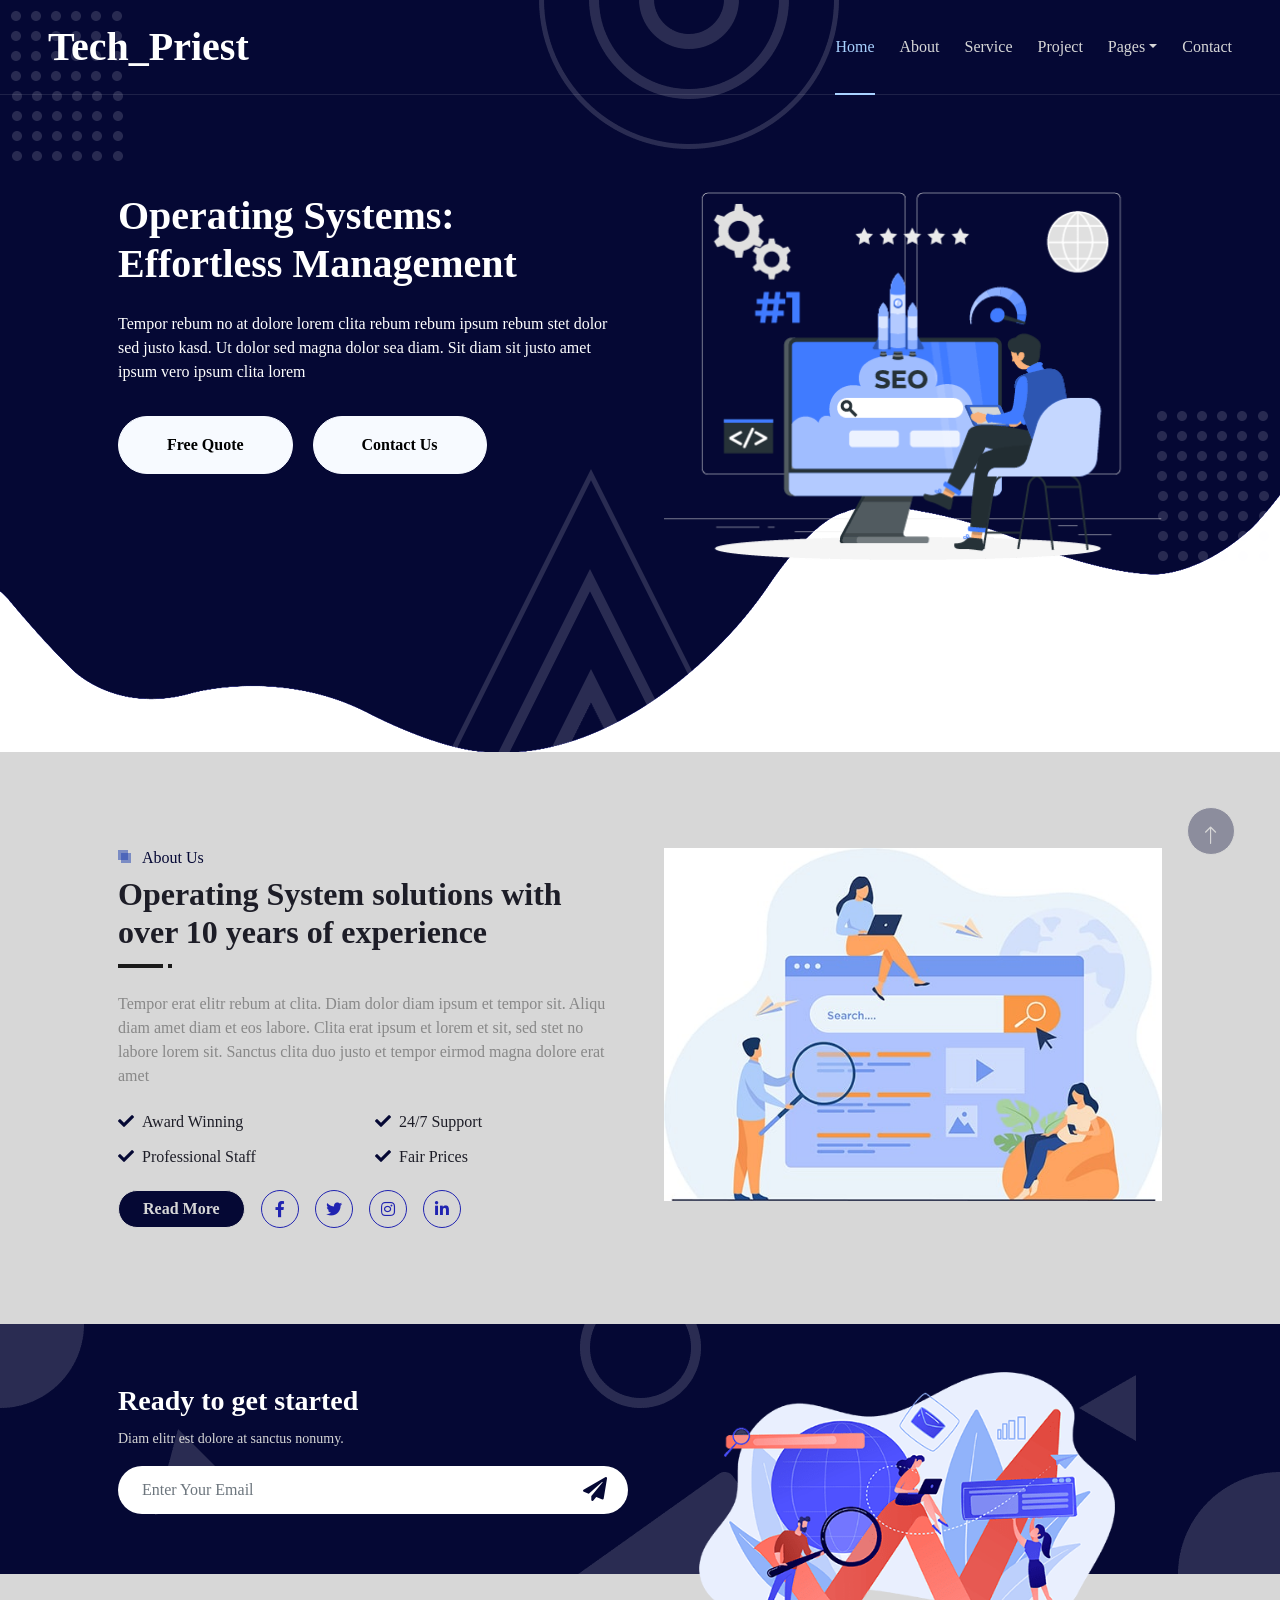
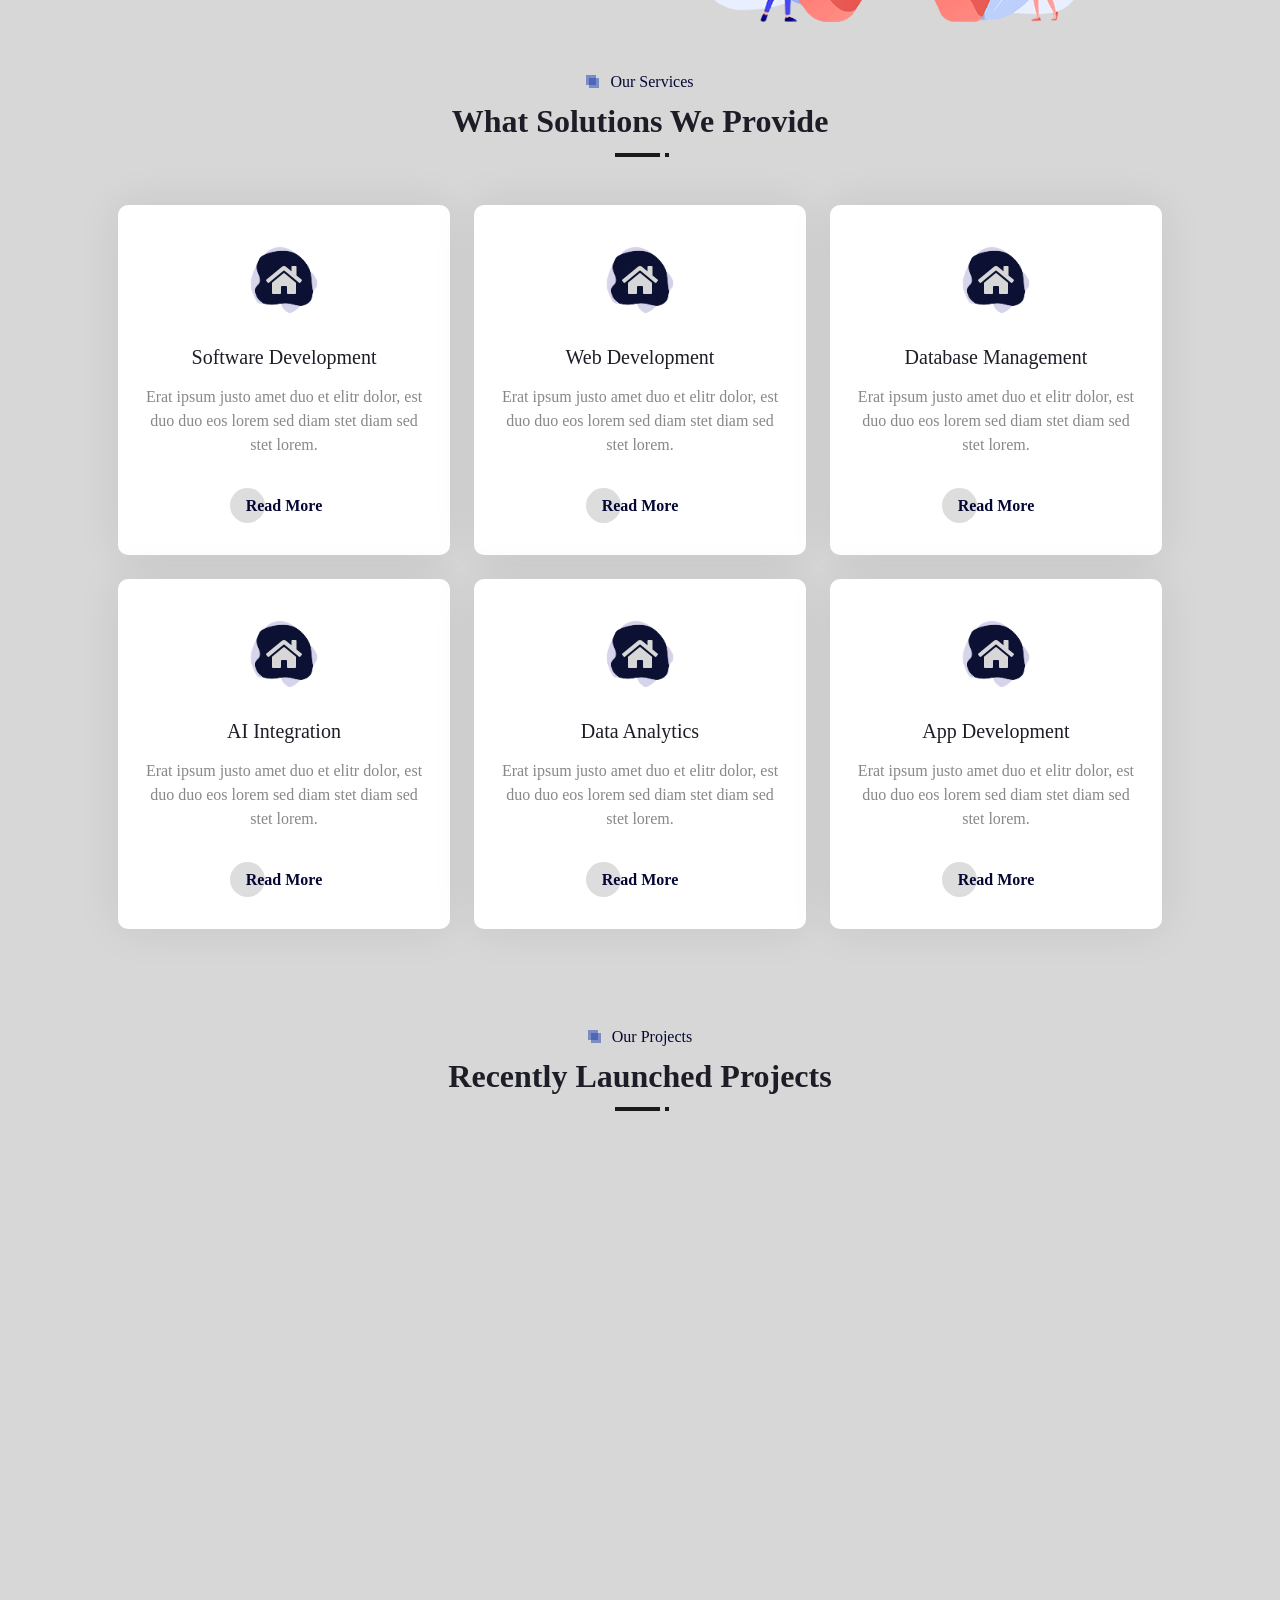
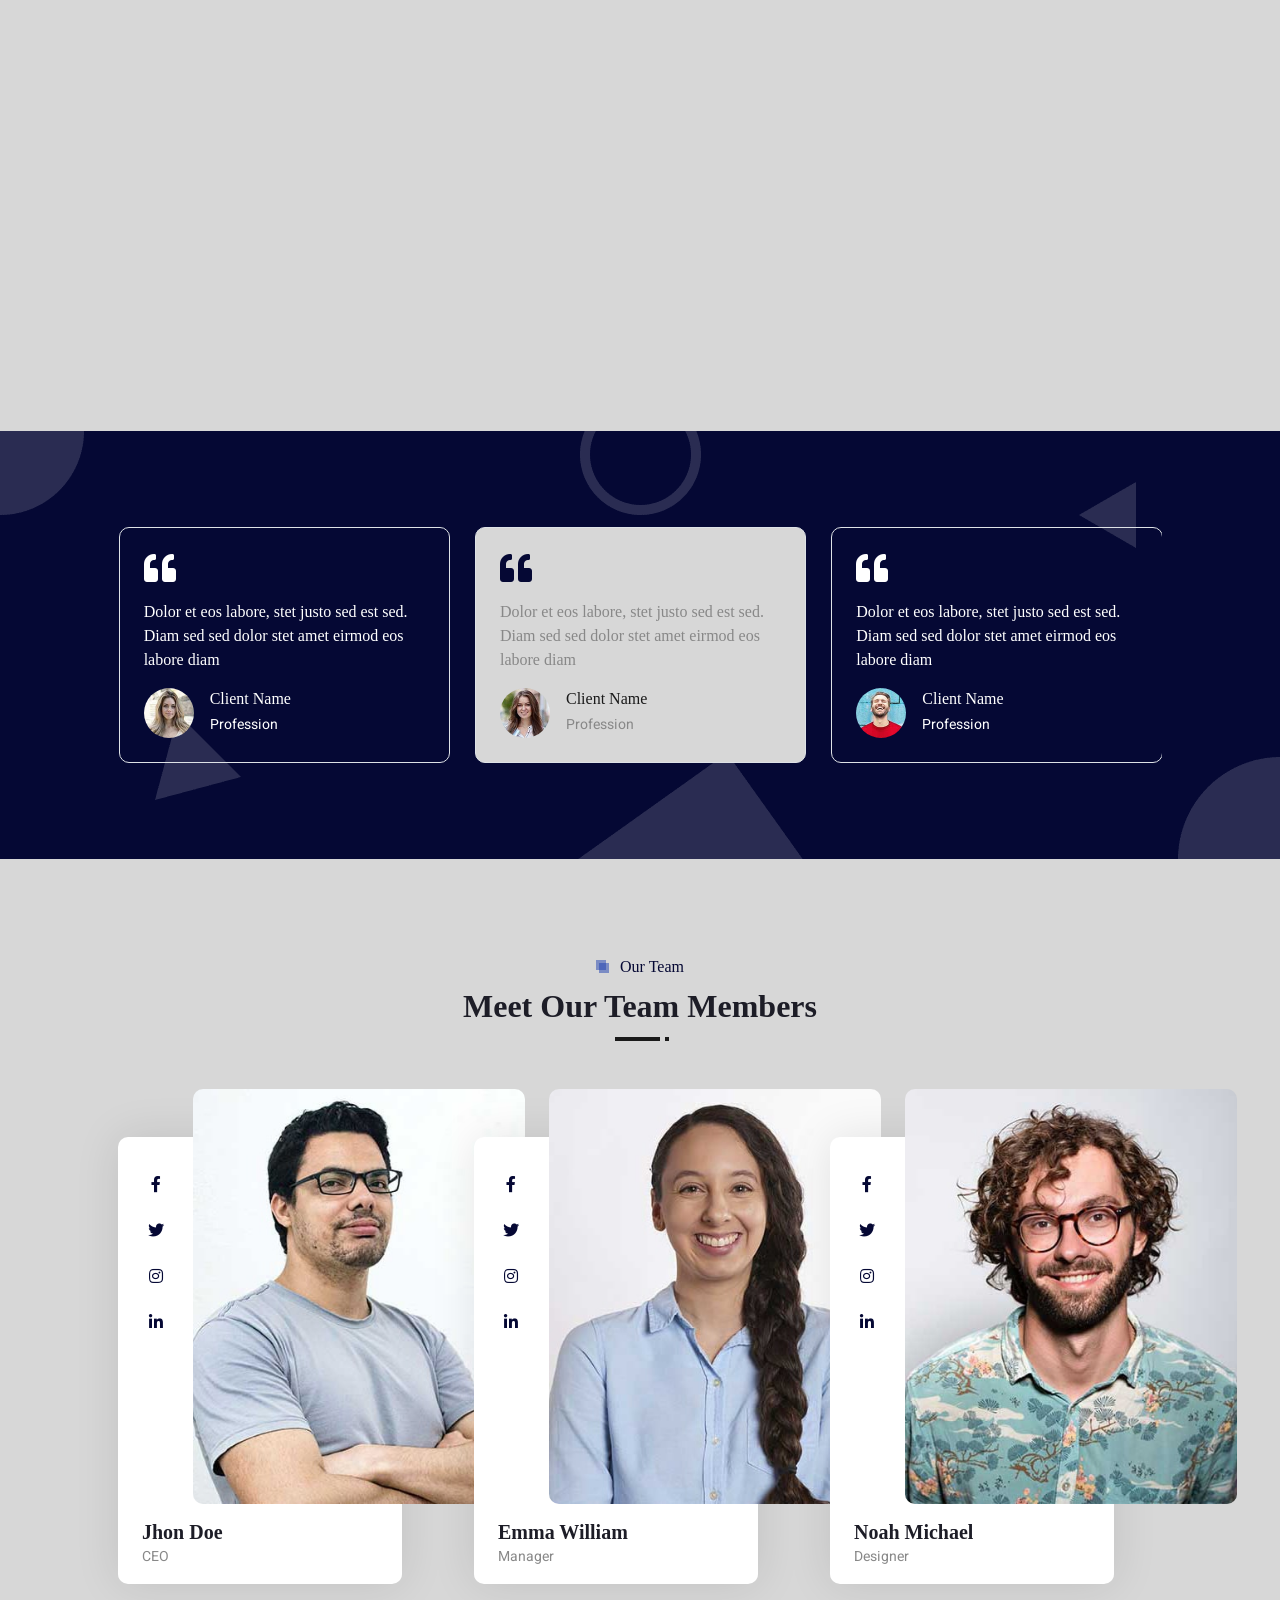
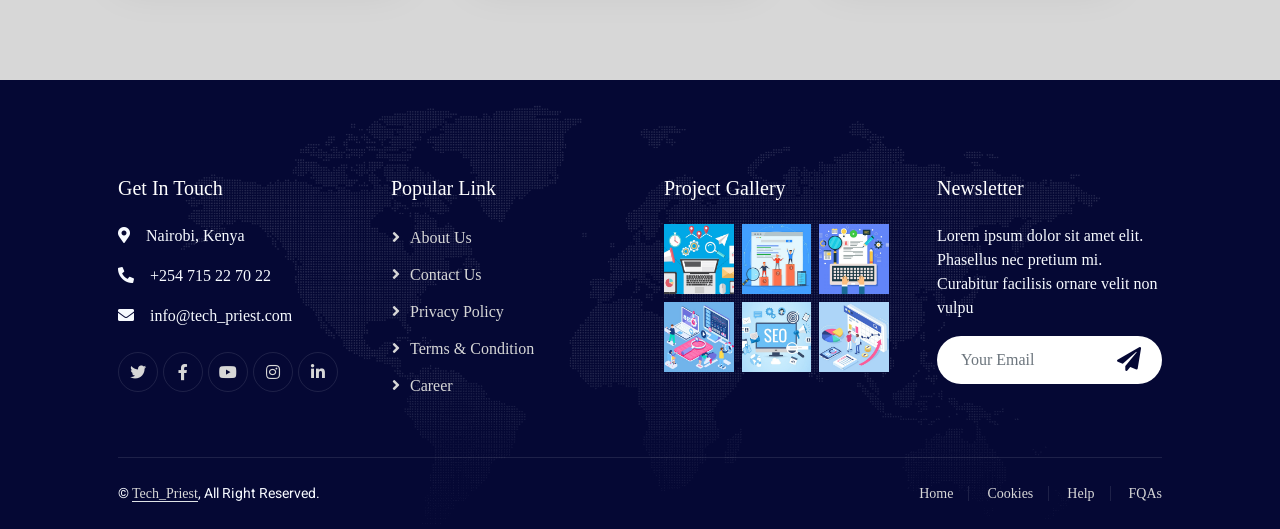
<file: index.html>
<!DOCTYPE html>
<html lang="en">

<head>
    <meta charset="utf-8">
    <title>Tech_Priest - Operations Optimized</title>
    <meta content="width=device-width, initial-scale=1.0" name="viewport">
    <meta content="" name="keywords">
    <meta content="" name="description">

    <!-- Favicon -->
    <link href="img/tech_priest_favicon_trimmed.svg" rel="icon">

    <!-- Google Web Fonts -->
    <link rel="preconnect" href="https://fonts.googleapis.com">
    <link rel="preconnect" href="https://fonts.gstatic.com" crossorigin>
    <link href="https://fonts.googleapis.com/css2?family=Heebo:wght@400;500&family=Roboto:wght@400;500;700&display=swap" rel="stylesheet"> 

    <!-- Icon Font Stylesheet -->
    <link href="https://cdnjs.cloudflare.com/ajax/libs/font-awesome/5.10.0/css/all.min.css" rel="stylesheet">
    <link href="https://cdn.jsdelivr.net/npm/bootstrap-icons@1.4.1/font/bootstrap-icons.css" rel="stylesheet">

    <!-- Libraries Stylesheet -->
    <link href="lib/animate/animate.min.css" rel="stylesheet">
    <link href="lib/owlcarousel/assets/owl.carousel.min.css" rel="stylesheet">
    <link href="lib/lightbox/css/lightbox.min.css" rel="stylesheet">

    <!-- Customized Bootstrap Stylesheet -->
    <link href="css/bootstrap.min.css" rel="stylesheet">

    <!-- Template Stylesheet -->
    <link href="css/style.css" rel="stylesheet">
</head>

<body>
    <div class="container-xxl custom-background p-0">
        <!-- Spinner Start -->
        <div id="spinner" class="show bg-white position-fixed translate-middle w-100 vh-100 top-50 start-50 d-flex align-items-center justify-content-center">
            <div class="spinner-grow text-primary" style="width: 3rem; height: 3rem;" role="status">
                <span class="sr-only">Loading...</span>
            </div>
        </div>
        <!-- Spinner End -->


        <!-- Navbar & Hero Start -->
        <div class="container-xxl position-relative p-0">
            <nav class="navbar navbar-expand-lg navbar-light px-4 px-lg-5 py-3 py-lg-0">
                <a href="" class="navbar-brand p-0">
                    <h1 class="m-0">Tech_Priest</h1>
                    <!--<img src="img/official%20tech%20priest%20logo.png" alt="Logo" class="header-logo">-->
                </a>
                <button class="navbar-toggler" type="button" data-bs-toggle="collapse" data-bs-target="#navbarCollapse">
                    <span class="fa fa-bars"></span>
                </button>
                <div class="collapse navbar-collapse" id="navbarCollapse">
                    <div class="navbar-nav ms-auto py-0">
                        <a href="index.html" class="nav-item nav-link active">Home</a>
                        <a href="about.html" class="nav-item nav-link">About</a>
                        <a href="service.html" class="nav-item nav-link">Service</a>
                        <a href="project.html" class="nav-item nav-link">Project</a>
                        <div class="nav-item dropdown">
                            <a href="#" class="nav-link dropdown-toggle" data-bs-toggle="dropdown">Pages</a>
                            <div class="dropdown-menu m-0">
                                <a href="team.html" class="dropdown-item">Our Team</a>
                                <a href="testimonial.html" class="dropdown-item">Testimonial</a>
                                <a href="404.html" class="dropdown-item">404 Page</a>
                            </div>
                        </div>
                        <a href="contact.html" class="nav-item nav-link">Contact</a>
                    </div>
                    <!--<butaton type="button" class="btn text-secondary ms-3" data-bs-toggle="modal" data-bs-target="#searchModal"><i class="fa fa-search"></i></butaton>
                    <a href="https://htmlcodex.com/startup-company-website-template" class="btn btn-secondary text-light rounded-pill py-2 px-4 ms-3">Pro Version</a>-->
                </div>
            </nav>

            <div class="container-xxl py-5 bg-primary hero-header mb-5">
                <div class="container my-5 py-5 px-lg-5">
                    <div class="row g-5 py-5">
                        <div class="col-lg-6 text-center text-lg-start">
                            <h1 class="text-white mb-4 animated zoomIn">Operating Systems: Effortless Management</h1>
                            <p class="text-white pb-3 animated zoomIn">Tempor rebum no at dolore lorem clita rebum rebum ipsum rebum stet dolor sed justo kasd. Ut dolor sed magna dolor sea diam. Sit diam sit justo amet ipsum vero ipsum clita lorem</p>
                            <a href="" class="btn btn-light py-sm-3 px-sm-5 rounded-pill me-3 animated slideInLeft">Free Quote</a>
                            <a href="" class="btn btn-light py-sm-3 px-sm-5 rounded-pill animated slideInRight">Contact Us</a>
                            <!--btn-outline-light-->
                        </div>
                        <div class="col-lg-6 text-center text-lg-start">
                            <img class="img-fluid" src="img/hero.png" alt="">
                        </div>
                    </div>
                </div>
            </div>
        </div>
        <!-- Navbar & Hero End -->


        <!-- Full Screen Search Start -->
        <div class="modal fade" id="searchModal" tabindex="-1">
            <div class="modal-dialog modal-fullscreen">
                <div class="modal-content" style="background: rgba(29, 29, 39, 0.7);">
                    <div class="modal-header border-0">
                        <button type="button" class="btn bg-white btn-close" data-bs-dismiss="modal" aria-label="Close"></button>
                    </div>
                    <div class="modal-body d-flex align-items-center justify-content-center">
                        <div class="input-group" style="max-width: 600px;">
                            <input type="text" class="form-control bg-transparent border-light p-3" placeholder="Type search keyword">
                            <button class="btn btn-light px-4"><i class="bi bi-search"></i></button>
                        </div>
                    </div>
                </div>
            </div>
        </div>
        <!-- Full Screen Search End -->


        <!-- About Start -->
        <div class="container-xxl py-5">
            <div class="container px-lg-5">
                <div class="row g-5">
                    <div class="col-lg-6 wow fadeInUp" data-wow-delay="0.1s">
                        <div class="section-title position-relative mb-4 pb-2">
                            <h6 class="position-relative text-primary ps-4">About Us</h6>
                            <h2 class="mt-2">Operating System solutions with over 10 years of experience</h2>
                        </div>
                        <p class="mb-4">Tempor erat elitr rebum at clita. Diam dolor diam ipsum et tempor sit. Aliqu diam amet diam et eos labore. Clita erat ipsum et lorem et sit, sed stet no labore lorem sit. Sanctus clita duo justo et tempor eirmod magna dolore erat amet</p>
                        <div class="row g-3">
                            <div class="col-sm-6">
                                <h6 class="mb-3"><i class="fa fa-check text-primary me-2"></i>Award Winning</h6>
                                <h6 class="mb-0"><i class="fa fa-check text-primary me-2"></i>Professional Staff</h6>
                            </div>
                            <div class="col-sm-6">
                                <h6 class="mb-3"><i class="fa fa-check text-primary me-2"></i>24/7 Support</h6>
                                <h6 class="mb-0"><i class="fa fa-check text-primary me-2"></i>Fair Prices</h6>
                            </div>
                        </div>
                        <div class="d-flex align-items-center mt-4">
                            <a class="btn btn-primary rounded-pill px-4 me-3" href="">Read More</a>
                            <a class="btn btn-outline-primary btn-square me-3" href=""><i class="fab fa-facebook-f"></i></a>
                            <a class="btn btn-outline-primary btn-square me-3" href=""><i class="fab fa-twitter"></i></a>
                            <a class="btn btn-outline-primary btn-square me-3" href=""><i class="fab fa-instagram"></i></a>
                            <a class="btn btn-outline-primary btn-square" href=""><i class="fab fa-linkedin-in"></i></a>
                        </div>
                    </div>
                    <div class="col-lg-6">
                        <img class="img-fluid wow zoomIn" data-wow-delay="0.5s" src="img/about.jpg">
                    </div>
                </div>
            </div>
        </div>
        <!-- About End -->


        <!-- Newsletter Start -->
        <div class="container-xxl bg-primary newsletter my-5 wow fadeInUp" data-wow-delay="0.1s">
            <div class="container px-lg-5">
                <div class="row align-items-center" style="height: 250px;">
                    <div class="col-12 col-md-6">
                        <h3 class="text-white">Ready to get started</h3>
                        <small class="ready-text">Diam elitr est dolore at sanctus nonumy.</small>
                        <div class="position-relative w-100 mt-3">
                            <input class="form-control border-0 rounded-pill w-100 ps-4 pe-5" type="text" placeholder="Enter Your Email" style="height: 48px;">
                            <button type="button" class="btn shadow-none position-absolute top-0 end-0 mt-1 me-2"><i class="fa fa-paper-plane text-primary fs-4"></i></button>
                        </div>
                    </div>
                    <div class="col-md-6 text-center mb-n5 d-none d-md-block">
                        <img class="img-fluid mt-5" style="height: 250px;" src="img/newsletter.png">
                    </div>
                </div>
            </div>
        </div>
        <!-- Newsletter End -->


        <!-- Service Start -->
        <div class="container-xxl py-5">
            <div class="container px-lg-5">
                <div class="section-title position-relative text-center mb-5 pb-2 wow fadeInUp" data-wow-delay="0.1s">
                    <h6 class="position-relative d-inline text-primary ps-4">Our Services</h6>
                    <h2 class="mt-2">What Solutions We Provide</h2>
                </div>
                <div class="row g-4">
                    <div class="col-lg-4 col-md-6 wow zoomIn" data-wow-delay="0.1s">
                        <div class="service-item d-flex flex-column justify-content-center text-center rounded">
                            <div class="service-icon flex-shrink-0">
                                <i class="fa fa-home fa-2x"></i>
                            </div>
                            <h5 class="mb-3">Software Development</h5>
                            <p>Erat ipsum justo amet duo et elitr dolor, est duo duo eos lorem sed diam stet diam sed stet lorem.</p>
                            <a class="btn px-3 mt-auto mx-auto" href="">Read More</a>
                        </div>
                    </div>
                    <div class="col-lg-4 col-md-6 wow zoomIn" data-wow-delay="0.3s">
                        <div class="service-item d-flex flex-column justify-content-center text-center rounded">
                            <div class="service-icon flex-shrink-0">
                                <i class="fa fa-home fa-2x"></i>
                            </div>
                            <h5 class="mb-3">Web Development</h5>
                            <p>Erat ipsum justo amet duo et elitr dolor, est duo duo eos lorem sed diam stet diam sed stet lorem.</p>
                            <a class="btn px-3 mt-auto mx-auto" href="">Read More</a>
                        </div>
                    </div>
                    <div class="col-lg-4 col-md-6 wow zoomIn" data-wow-delay="0.6s">
                        <div class="service-item d-flex flex-column justify-content-center text-center rounded">
                            <div class="service-icon flex-shrink-0">
                                <i class="fa fa-home fa-2x"></i>
                            </div>
                            <h5 class="mb-3">Database Management</h5>
                            <p>Erat ipsum justo amet duo et elitr dolor, est duo duo eos lorem sed diam stet diam sed stet lorem.</p>
                            <a class="btn px-3 mt-auto mx-auto" href="">Read More</a>
                        </div>
                    </div>
                    <div class="col-lg-4 col-md-6 wow zoomIn" data-wow-delay="0.1s">
                        <div class="service-item d-flex flex-column justify-content-center text-center rounded">
                            <div class="service-icon flex-shrink-0">
                                <i class="fa fa-home fa-2x"></i>
                            </div>
                            <h5 class="mb-3">AI Integration</h5>
                            <p>Erat ipsum justo amet duo et elitr dolor, est duo duo eos lorem sed diam stet diam sed stet lorem.</p>
                            <a class="btn px-3 mt-auto mx-auto" href="">Read More</a>
                        </div>
                    </div>
                    <div class="col-lg-4 col-md-6 wow zoomIn" data-wow-delay="0.3s">
                        <div class="service-item d-flex flex-column justify-content-center text-center rounded">
                            <div class="service-icon flex-shrink-0">
                                <i class="fa fa-home fa-2x"></i>
                            </div>
                            <h5 class="mb-3">Data Analytics</h5>
                            <p>Erat ipsum justo amet duo et elitr dolor, est duo duo eos lorem sed diam stet diam sed stet lorem.</p>
                            <a class="btn px-3 mt-auto mx-auto" href="">Read More</a>
                        </div>
                    </div>
                    <div class="col-lg-4 col-md-6 wow zoomIn" data-wow-delay="0.6s">
                        <div class="service-item d-flex flex-column justify-content-center text-center rounded">
                            <div class="service-icon flex-shrink-0">
                                <i class="fa fa-home fa-2x"></i>
                            </div>
                            <h5 class="mb-3">App Development</h5>
                            <p>Erat ipsum justo amet duo et elitr dolor, est duo duo eos lorem sed diam stet diam sed stet lorem.</p>
                            <a class="btn px-3 mt-auto mx-auto" href="">Read More</a>
                        </div>
                    </div>
                </div>
            </div>
        </div>
        <!-- Service End -->


        <!-- Portfolio Start -->
        <div class="container-xxl py-5">
            <div class="container px-lg-5">
                <div class="section-title position-relative text-center mb-5 pb-2 wow fadeInUp" data-wow-delay="0.1s">
                    <h6 class="position-relative d-inline text-primary ps-4">Our Projects</h6>
                    <h2 class="mt-2">Recently Launched Projects</h2>
                </div>
                <div class="row mt-n2 wow fadeInUp" data-wow-delay="0.1s">
                    <div class="col-12 text-center">
                        <ul class="list-inline mb-5" id="portfolio-flters">
                            <li class="btn px-3 pe-4 active" data-filter="*">All</li>
                            <li class="btn px-3 pe-4" data-filter=".first">Design</li>
                            <li class="btn px-3 pe-4" data-filter=".second">Development</li>
                        </ul>
                    </div>
                </div>
                <div class="row g-4 portfolio-container">
                    <div class="col-lg-4 col-md-6 portfolio-item first wow zoomIn" data-wow-delay="0.1s">
                        <div class="position-relative rounded overflow-hidden">
                            <img class="img-fluid w-100" src="img/portfolio-1.jpg" alt="">
                            <div class="portfolio-overlay">
                                <a class="btn btn-light" href="img/portfolio-1.jpg" data-lightbox="portfolio"><i class="fa fa-plus fa-2x text-primary"></i></a>
                                <div class="mt-auto">
                                    <small class="text-white"><i class="fa fa-folder me-2"></i>Web Design</small>
                                    <a class="h5 d-block text-white mt-1 mb-0" href="">Project Name</a>
                                </div>
                            </div>
                        </div>
                    </div>
                    <div class="col-lg-4 col-md-6 portfolio-item second wow zoomIn" data-wow-delay="0.3s">
                        <div class="position-relative rounded overflow-hidden">
                            <img class="img-fluid w-100" src="img/portfolio-2.jpg" alt="">
                            <div class="portfolio-overlay">
                                <a class="btn btn-light" href="img/portfolio-2.jpg" data-lightbox="portfolio"><i class="fa fa-plus fa-2x text-primary"></i></a>
                                <div class="mt-auto">
                                    <small class="text-white"><i class="fa fa-folder me-2"></i>Web Design</small>
                                    <a class="h5 d-block text-white mt-1 mb-0" href="">Project Name</a>
                                </div>
                            </div>
                        </div>
                    </div>
                    <div class="col-lg-4 col-md-6 portfolio-item first wow zoomIn" data-wow-delay="0.6s">
                        <div class="position-relative rounded overflow-hidden">
                            <img class="img-fluid w-100" src="img/portfolio-3.jpg" alt="">
                            <div class="portfolio-overlay">
                                <a class="btn btn-light" href="img/portfolio-3.jpg" data-lightbox="portfolio"><i class="fa fa-plus fa-2x text-primary"></i></a>
                                <div class="mt-auto">
                                    <small class="text-white"><i class="fa fa-folder me-2"></i>Web Design</small>
                                    <a class="h5 d-block text-white mt-1 mb-0" href="">Project Name</a>
                                </div>
                            </div>
                        </div>
                    </div>
                    <div class="col-lg-4 col-md-6 portfolio-item second wow zoomIn" data-wow-delay="0.1s">
                        <div class="position-relative rounded overflow-hidden">
                            <img class="img-fluid w-100" src="img/portfolio-4.jpg" alt="">
                            <div class="portfolio-overlay">
                                <a class="btn btn-light" href="img/portfolio-4.jpg" data-lightbox="portfolio"><i class="fa fa-plus fa-2x text-primary"></i></a>
                                <div class="mt-auto">
                                    <small class="text-white"><i class="fa fa-folder me-2"></i>Web Design</small>
                                    <a class="h5 d-block text-white mt-1 mb-0" href="">Project Name</a>
                                </div>
                            </div>
                        </div>
                    </div>
                    <div class="col-lg-4 col-md-6 portfolio-item first wow zoomIn" data-wow-delay="0.3s">
                        <div class="position-relative rounded overflow-hidden">
                            <img class="img-fluid w-100" src="img/portfolio-5.jpg" alt="">
                            <div class="portfolio-overlay">
                                <a class="btn btn-light" href="img/portfolio-5.jpg" data-lightbox="portfolio"><i class="fa fa-plus fa-2x text-primary"></i></a>
                                <div class="mt-auto">
                                    <small class="text-white"><i class="fa fa-folder me-2"></i>Web Design</small>
                                    <a class="h5 d-block text-white mt-1 mb-0" href="">Project Name</a>
                                </div>
                            </div>
                        </div>
                    </div>
                    <div class="col-lg-4 col-md-6 portfolio-item second wow zoomIn" data-wow-delay="0.6s">
                        <div class="position-relative rounded overflow-hidden">
                            <img class="img-fluid w-100" src="img/portfolio-6.jpg" alt="">
                            <div class="portfolio-overlay">
                                <a class="btn btn-light" href="img/portfolio-6.jpg" data-lightbox="portfolio"><i class="fa fa-plus fa-2x text-primary"></i></a>
                                <div class="mt-auto">
                                    <small class="text-white"><i class="fa fa-folder me-2"></i>Web Design</small>
                                    <a class="h5 d-block text-white mt-1 mb-0" href="">Project Name</a>
                                </div>
                            </div>
                        </div>
                    </div>
                </div>
            </div>
        </div>
        <!-- Portfolio End -->


        <!-- Testimonial Start -->
        <div class="container-xxl bg-primary testimonial py-5 my-5 wow fadeInUp" data-wow-delay="0.1s">
            <div class="container py-5 px-lg-5">
                <div class="owl-carousel testimonial-carousel">
                    <div class="testimonial-item bg-transparent border rounded text-white p-4">
                        <i class="fa fa-quote-left fa-2x mb-3"></i>
                        <p>Dolor et eos labore, stet justo sed est sed. Diam sed sed dolor stet amet eirmod eos labore diam</p>
                        <div class="d-flex align-items-center">
                            <img class="img-fluid flex-shrink-0 rounded-circle" src="img/testimonial-1.jpg" style="width: 50px; height: 50px;">
                            <div class="ps-3">
                                <h6 class="text-white mb-1">Client Name</h6>
                                <small>Profession</small>
                            </div>
                        </div>
                    </div>
                    <div class="testimonial-item bg-transparent border rounded text-white p-4">
                        <i class="fa fa-quote-left fa-2x mb-3"></i>
                        <p>Dolor et eos labore, stet justo sed est sed. Diam sed sed dolor stet amet eirmod eos labore diam</p>
                        <div class="d-flex align-items-center">
                            <img class="img-fluid flex-shrink-0 rounded-circle" src="img/testimonial-2.jpg" style="width: 50px; height: 50px;">
                            <div class="ps-3">
                                <h6 class="text-white mb-1">Client Name</h6>
                                <small>Profession</small>
                            </div>
                        </div>
                    </div>
                    <div class="testimonial-item bg-transparent border rounded text-white p-4">
                        <i class="fa fa-quote-left fa-2x mb-3"></i>
                        <p>Dolor et eos labore, stet justo sed est sed. Diam sed sed dolor stet amet eirmod eos labore diam</p>
                        <div class="d-flex align-items-center">
                            <img class="img-fluid flex-shrink-0 rounded-circle" src="img/testimonial-3.jpg" style="width: 50px; height: 50px;">
                            <div class="ps-3">
                                <h6 class="text-white mb-1">Client Name</h6>
                                <small>Profession</small>
                            </div>
                        </div>
                    </div>
                    <div class="testimonial-item bg-transparent border rounded text-white p-4">
                        <i class="fa fa-quote-left fa-2x mb-3"></i>
                        <p>Dolor et eos labore, stet justo sed est sed. Diam sed sed dolor stet amet eirmod eos labore diam</p>
                        <div class="d-flex align-items-center">
                            <img class="img-fluid flex-shrink-0 rounded-circle" src="img/testimonial-4.jpg" style="width: 50px; height: 50px;">
                            <div class="ps-3">
                                <h6 class="text-white mb-1">Client Name</h6>
                                <small>Profession</small>
                            </div>
                        </div>
                    </div>
                </div>
            </div>
        </div>
        <!-- Testimonial End -->


        <!-- Team Start -->
        <div class="container-xxl py-5">
            <div class="container px-lg-5">
                <div class="section-title position-relative text-center mb-5 pb-2 wow fadeInUp" data-wow-delay="0.1s">
                    <h6 class="position-relative d-inline text-primary ps-4">Our Team</h6>
                    <h2 class="mt-2">Meet Our Team Members</h2>
                </div>
                <div class="row g-4">
                    <div class="col-lg-4 col-md-6 wow fadeInUp" data-wow-delay="0.1s">
                        <div class="team-item">
                            <div class="d-flex">
                                <div class="flex-shrink-0 d-flex flex-column align-items-center mt-4 pt-5" style="width: 75px;">
                                    <a class="btn btn-square text-primary bg-white my-1" href=""><i class="fab fa-facebook-f"></i></a>
                                    <a class="btn btn-square text-primary bg-white my-1" href=""><i class="fab fa-twitter"></i></a>
                                    <a class="btn btn-square text-primary bg-white my-1" href=""><i class="fab fa-instagram"></i></a>
                                    <a class="btn btn-square text-primary bg-white my-1" href=""><i class="fab fa-linkedin-in"></i></a>
                                </div>
                                <img class="img-fluid rounded w-100" src="img/team-1.jpg" alt="">
                            </div>
                            <div class="px-4 py-3">
                                <h5 class="fw-bold m-0">Jhon Doe</h5>
                                <small>CEO</small>
                            </div>
                        </div>
                    </div>
                    <div class="col-lg-4 col-md-6 wow fadeInUp" data-wow-delay="0.3s">
                        <div class="team-item">
                            <div class="d-flex">
                                <div class="flex-shrink-0 d-flex flex-column align-items-center mt-4 pt-5" style="width: 75px;">
                                    <a class="btn btn-square text-primary bg-white my-1" href=""><i class="fab fa-facebook-f"></i></a>
                                    <a class="btn btn-square text-primary bg-white my-1" href=""><i class="fab fa-twitter"></i></a>
                                    <a class="btn btn-square text-primary bg-white my-1" href=""><i class="fab fa-instagram"></i></a>
                                    <a class="btn btn-square text-primary bg-white my-1" href=""><i class="fab fa-linkedin-in"></i></a>
                                </div>
                                <img class="img-fluid rounded w-100" src="img/team-2.jpg" alt="">
                            </div>
                            <div class="px-4 py-3">
                                <h5 class="fw-bold m-0">Emma William</h5>
                                <small>Manager</small>
                            </div>
                        </div>
                    </div>
                    <div class="col-lg-4 col-md-6 wow fadeInUp" data-wow-delay="0.6s">
                        <div class="team-item">
                            <div class="d-flex">
                                <div class="flex-shrink-0 d-flex flex-column align-items-center mt-4 pt-5" style="width: 75px;">
                                    <a class="btn btn-square text-primary bg-white my-1" href=""><i class="fab fa-facebook-f"></i></a>
                                    <a class="btn btn-square text-primary bg-white my-1" href=""><i class="fab fa-twitter"></i></a>
                                    <a class="btn btn-square text-primary bg-white my-1" href=""><i class="fab fa-instagram"></i></a>
                                    <a class="btn btn-square text-primary bg-white my-1" href=""><i class="fab fa-linkedin-in"></i></a>
                                </div>
                                <img class="img-fluid rounded w-100" src="img/team-3.jpg" alt="">
                            </div>
                            <div class="px-4 py-3">
                                <h5 class="fw-bold m-0">Noah Michael</h5>
                                <small>Designer</small>
                            </div>
                        </div>
                    </div>
                </div>
            </div>
        </div>
        <!-- Team End -->
        

        <!-- Footer Start -->
        <div class="container-fluid bg-primary text-light footer mt-5 pt-5 wow fadeIn" data-wow-delay="0.1s">
            <div class="container py-5 px-lg-5">
                <div class="row g-5">
                    <div class="col-md-6 col-lg-3">
                        <h5 class="text-white mb-4">Get In Touch</h5>
                        <p><i class="fa fa-map-marker-alt me-3"></i>Nairobi, Kenya</p>
                        <p><i class="fa fa-phone-alt me-3"></i>+254 715 22 70 22<p>
                        <p><i class="fa fa-envelope me-3"></i>info@tech_priest.com</p>
                        <div class="d-flex pt-2">
                            <a class="btn btn-outline-light btn-social" href=""><i class="fab fa-twitter"></i></a>
                            <a class="btn btn-outline-light btn-social" href=""><i class="fab fa-facebook-f"></i></a>
                            <a class="btn btn-outline-light btn-social" href=""><i class="fab fa-youtube"></i></a>
                            <a class="btn btn-outline-light btn-social" href=""><i class="fab fa-instagram"></i></a>
                            <a class="btn btn-outline-light btn-social" href=""><i class="fab fa-linkedin-in"></i></a>
                        </div>
                    </div>
                    <div class="col-md-6 col-lg-3">
                        <h5 class="text-white mb-4">Popular Link</h5>
                        <a class="btn btn-link" href="">About Us</a>
                        <a class="btn btn-link" href="">Contact Us</a>
                        <a class="btn btn-link" href="">Privacy Policy</a>
                        <a class="btn btn-link" href="">Terms & Condition</a>
                        <a class="btn btn-link" href="">Career</a>
                    </div>
                    <div class="col-md-6 col-lg-3">
                        <h5 class="text-white mb-4">Project Gallery</h5>
                        <div class="row g-2">
                            <div class="col-4">
                                <img class="img-fluid" src="img/portfolio-1.jpg" alt="Image">
                            </div>
                            <div class="col-4">
                                <img class="img-fluid" src="img/portfolio-2.jpg" alt="Image">
                            </div>
                            <div class="col-4">
                                <img class="img-fluid" src="img/portfolio-3.jpg" alt="Image">
                            </div>
                            <div class="col-4">
                                <img class="img-fluid" src="img/portfolio-4.jpg" alt="Image">
                            </div>
                            <div class="col-4">
                                <img class="img-fluid" src="img/portfolio-5.jpg" alt="Image">
                            </div>
                            <div class="col-4">
                                <img class="img-fluid" src="img/portfolio-6.jpg" alt="Image">
                            </div>
                        </div>
                    </div>
                    <div class="col-md-6 col-lg-3">
                        <h5 class="text-white mb-4">Newsletter</h5>
                        <p>Lorem ipsum dolor sit amet elit. Phasellus nec pretium mi. Curabitur facilisis ornare velit non vulpu</p>
                        <div class="position-relative w-100 mt-3">
                            <input class="form-control border-0 rounded-pill w-100 ps-4 pe-5" type="text" placeholder="Your Email" style="height: 48px;">
                            <button type="button" class="btn shadow-none position-absolute top-0 end-0 mt-1 me-2"><i class="fa fa-paper-plane text-primary fs-4"></i></button>
                        </div>
                    </div>
                </div>
            </div>
            <div class="container px-lg-5">
                <div class="copyright">
                    <div class="row">
                        <div class="col-md-6 text-center text-md-start mb-3 mb-md-0">
                            &copy; <a class="border-bottom" href="#">Tech_Priest</a>, All Right Reserved.
                        </div>
                        <div class="col-md-6 text-center text-md-end">
                            <div class="footer-menu">
                                <a href="">Home</a>
                                <a href="">Cookies</a>
                                <a href="">Help</a>
                                <a href="">FQAs</a>
                            </div>
                        </div>
                    </div>
                </div>
            </div>
        </div>
        <!-- Footer End -->


        <!-- Back to Top -->
        <a href="#" class="btn btn-lg btn-primary btn-lg-square back-to-top pt-2"><i class="bi bi-arrow-up"></i></a>
    </div>

    <!-- JavaScript Libraries -->
    <script src="https://code.jquery.com/jquery-3.4.1.min.js"></script>
    <script src="https://cdn.jsdelivr.net/npm/bootstrap@5.0.0/dist/js/bootstrap.bundle.min.js"></script>
    <script src="lib/wow/wow.min.js"></script>
    <script src="lib/easing/easing.min.js"></script>
    <script src="lib/waypoints/waypoints.min.js"></script>
    <script src="lib/owlcarousel/owl.carousel.min.js"></script>
    <script src="lib/isotope/isotope.pkgd.min.js"></script>
    <script src="lib/lightbox/js/lightbox.min.js"></script>

    <!-- Template Javascript -->
    <script src="js/main.js"></script>
</body>

</html>
</file>
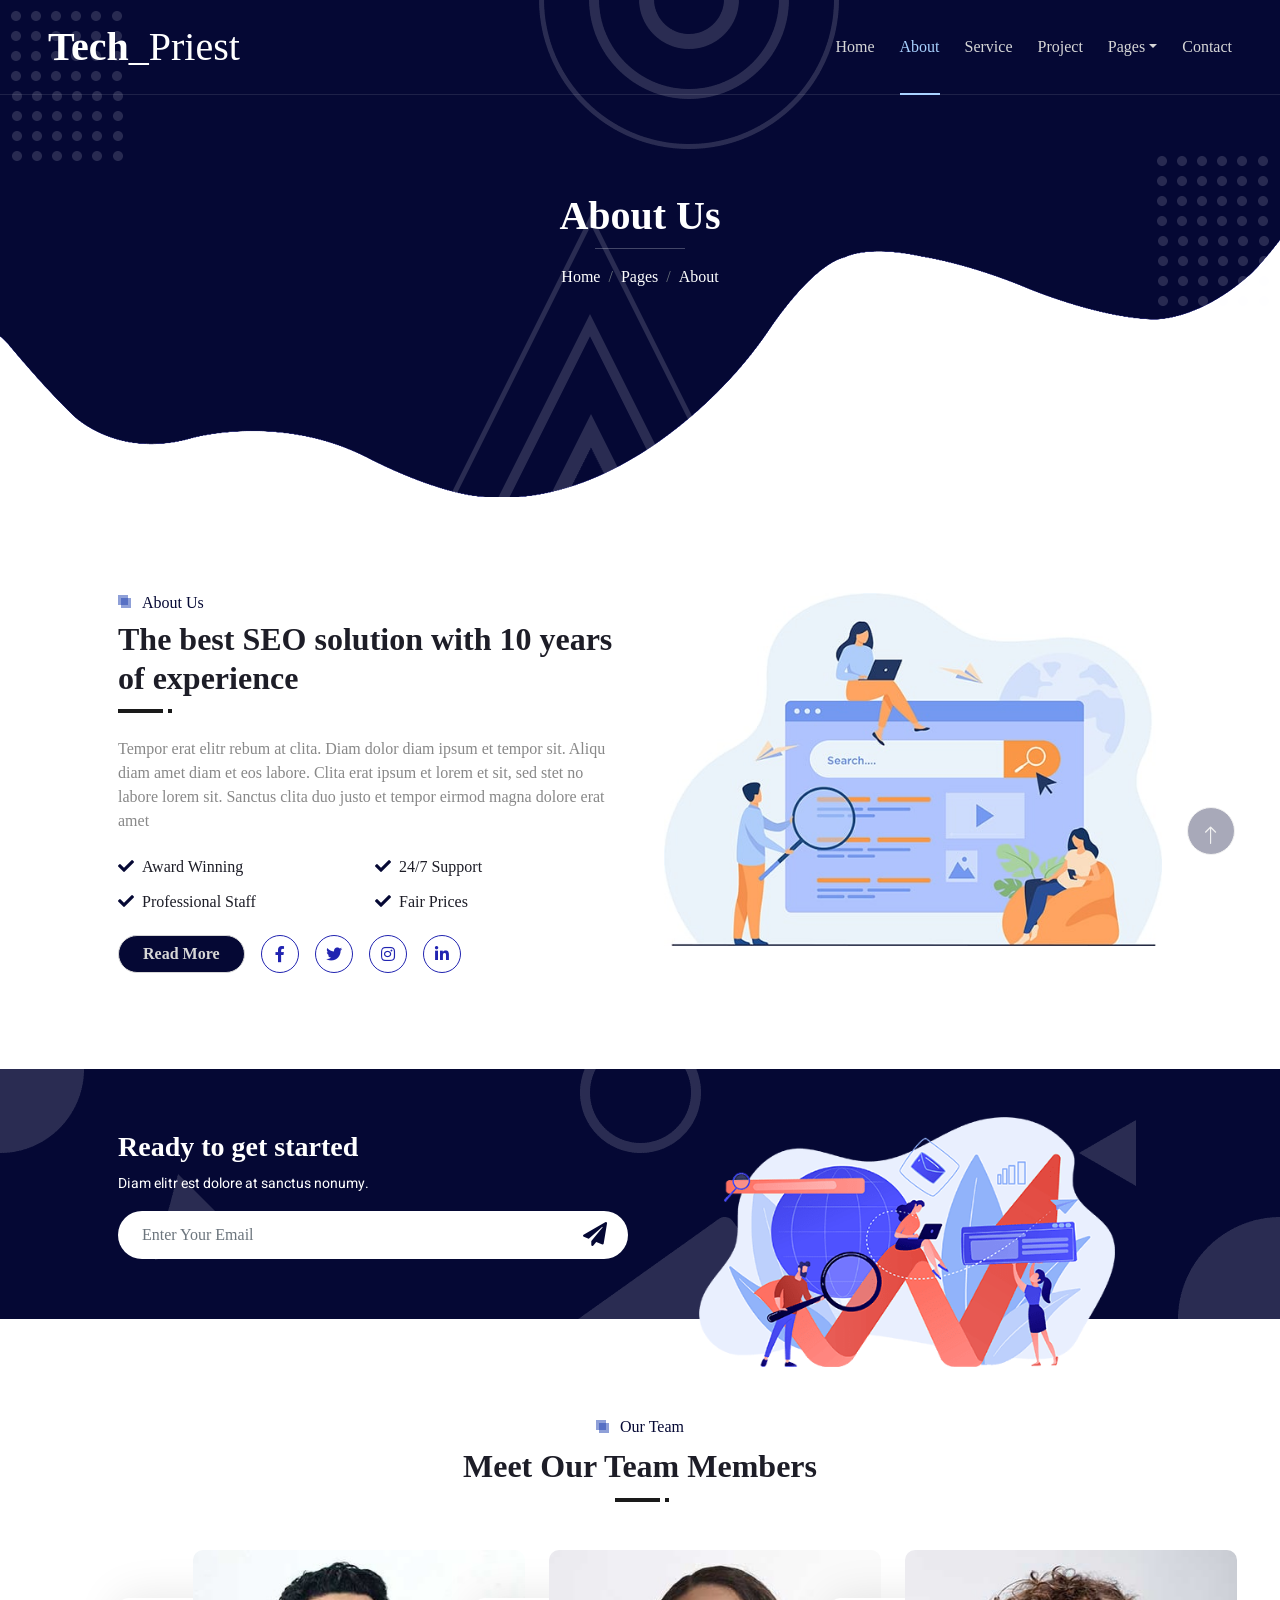
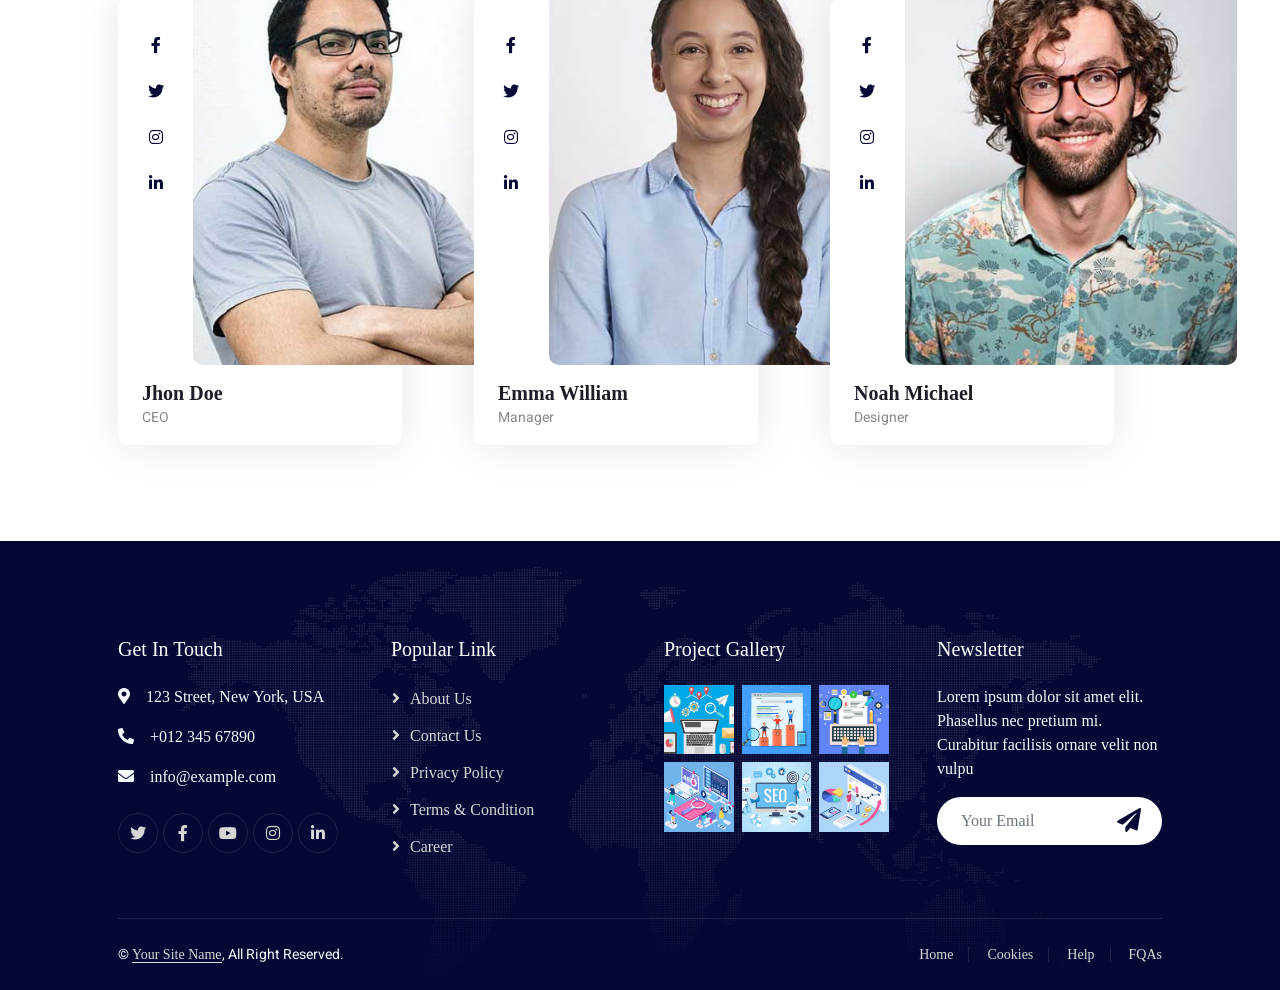
<file: about.html>
<!DOCTYPE html>
<html lang="en">

<head>
    <meta charset="utf-8">
    <title>Tech_Priest - Operations Optimized</title>
    <meta content="width=device-width, initial-scale=1.0" name="viewport">
    <meta content="" name="keywords">
    <meta content="" name="description">

    <!-- Favicon -->
    <link href="img/tech_priest_favicon_trimmed.svg" rel="icon">

    <!-- Google Web Fonts -->
    <link rel="preconnect" href="https://fonts.googleapis.com">
    <link rel="preconnect" href="https://fonts.gstatic.com" crossorigin>
    <link href="https://fonts.googleapis.com/css2?family=Heebo:wght@400;500&family=Roboto:wght@400;500;700&display=swap" rel="stylesheet"> 

    <!-- Icon Font Stylesheet -->
    <link href="https://cdnjs.cloudflare.com/ajax/libs/font-awesome/5.10.0/css/all.min.css" rel="stylesheet">
    <link href="https://cdn.jsdelivr.net/npm/bootstrap-icons@1.4.1/font/bootstrap-icons.css" rel="stylesheet">

    <!-- Libraries Stylesheet -->
    <link href="lib/animate/animate.min.css" rel="stylesheet">
    <link href="lib/owlcarousel/assets/owl.carousel.min.css" rel="stylesheet">
    <link href="lib/lightbox/css/lightbox.min.css" rel="stylesheet">

    <!-- Customized Bootstrap Stylesheet -->
    <link href="css/bootstrap.min.css" rel="stylesheet">

    <!-- Template Stylesheet -->
    <link href="css/style.css" rel="stylesheet">
</head>

<body>
    <div class="container-xxl bg-white p-0">
        <!-- Spinner Start -->
        <div id="spinner" class="show bg-white position-fixed translate-middle w-100 vh-100 top-50 start-50 d-flex align-items-center justify-content-center">
            <div class="spinner-grow text-primary" style="width: 3rem; height: 3rem;" role="status">
                <span class="sr-only">Loading...</span>
            </div>
        </div>
        <!-- Spinner End -->


        <!-- Navbar & Hero Start -->
        <div class="container-xxl position-relative p-0">
            <nav class="navbar navbar-expand-lg navbar-light px-4 px-lg-5 py-3 py-lg-0">
                <a href="" class="navbar-brand p-0">
                    <h1 class="m-0"><i class=""></i>Tech<span class="me-2">_Priest</span></h1>
                    <!-- <img src="img/logo.png" alt="Logo"> -->
                </a>
                <button class="navbar-toggler" type="button" data-bs-toggle="collapse" data-bs-target="#navbarCollapse">
                    <span class="fa fa-bars"></span>
                </button>
                <div class="collapse navbar-collapse" id="navbarCollapse">
                    <div class="navbar-nav ms-auto py-0">
                        <a href="index.html" class="nav-item nav-link">Home</a>
                        <a href="about.html" class="nav-item nav-link active">About</a>
                        <a href="service.html" class="nav-item nav-link">Service</a>
                        <a href="project.html" class="nav-item nav-link">Project</a>
                        <div class="nav-item dropdown">
                            <a href="#" class="nav-link dropdown-toggle" data-bs-toggle="dropdown">Pages</a>
                            <div class="dropdown-menu m-0">
                                <a href="team.html" class="dropdown-item">Our Team</a>
                                <a href="testimonial.html" class="dropdown-item">Testimonial</a>
                                <a href="404.html" class="dropdown-item">404 Page</a>
                            </div>
                        </div>
                        <a href="contact.html" class="nav-item nav-link">Contact</a>
                    </div>
                    <!--<butaton type="button" class="btn text-secondary ms-3" data-bs-toggle="modal" data-bs-target="#searchModal"><i class="fa fa-search"></i></butaton>
                    <a href="https://htmlcodex.com/startup-company-website-template" class="btn btn-secondary text-light rounded-pill py-2 px-4 ms-3">Pro Version</a>-->
                </div>
            </nav>

            <div class="container-xxl py-5 bg-primary hero-header mb-5">
                <div class="container my-5 py-5 px-lg-5">
                    <div class="row g-5 py-5">
                        <div class="col-12 text-center">
                            <h1 class="text-white animated zoomIn">About Us</h1>
                            <hr class="bg-white mx-auto mt-0" style="width: 90px;">
                            <nav aria-label="breadcrumb">
                                <ol class="breadcrumb justify-content-center">
                                    <li class="breadcrumb-item"><a class="text-white" href="#">Home</a></li>
                                    <li class="breadcrumb-item"><a class="text-white" href="#">Pages</a></li>
                                    <li class="breadcrumb-item text-white active" aria-current="page">About</li>
                                </ol>
                            </nav>
                        </div>
                    </div>
                </div>
            </div>
        </div>
        <!-- Navbar & Hero End -->


        <!-- Full Screen Search Start -->
        <div class="modal fade" id="searchModal" tabindex="-1">
            <div class="modal-dialog modal-fullscreen">
                <div class="modal-content" style="background: rgba(29, 29, 39, 0.7);">
                    <div class="modal-header border-0">
                        <button type="button" class="btn bg-white btn-close" data-bs-dismiss="modal" aria-label="Close"></button>
                    </div>
                    <div class="modal-body d-flex align-items-center justify-content-center">
                        <div class="input-group" style="max-width: 600px;">
                            <input type="text" class="form-control bg-transparent border-light p-3" placeholder="Type search keyword">
                            <button class="btn btn-light px-4"><i class="bi bi-search"></i></button>
                        </div>
                    </div>
                </div>
            </div>
        </div>
        <!-- Full Screen Search End -->


        <!-- About Start -->
        <div class="container-xxl py-5">
            <div class="container px-lg-5">
                <div class="row g-5">
                    <div class="col-lg-6 wow fadeInUp" data-wow-delay="0.1s">
                        <div class="section-title position-relative mb-4 pb-2">
                            <h6 class="position-relative text-primary ps-4">About Us</h6>
                            <h2 class="mt-2">The best SEO solution with 10 years of experience</h2>
                        </div>
                        <p class="mb-4">Tempor erat elitr rebum at clita. Diam dolor diam ipsum et tempor sit. Aliqu diam amet diam et eos labore. Clita erat ipsum et lorem et sit, sed stet no labore lorem sit. Sanctus clita duo justo et tempor eirmod magna dolore erat amet</p>
                        <div class="row g-3">
                            <div class="col-sm-6">
                                <h6 class="mb-3"><i class="fa fa-check text-primary me-2"></i>Award Winning</h6>
                                <h6 class="mb-0"><i class="fa fa-check text-primary me-2"></i>Professional Staff</h6>
                            </div>
                            <div class="col-sm-6">
                                <h6 class="mb-3"><i class="fa fa-check text-primary me-2"></i>24/7 Support</h6>
                                <h6 class="mb-0"><i class="fa fa-check text-primary me-2"></i>Fair Prices</h6>
                            </div>
                        </div>
                        <div class="d-flex align-items-center mt-4">
                            <a class="btn btn-primary rounded-pill px-4 me-3" href="">Read More</a>
                            <a class="btn btn-outline-primary btn-square me-3" href=""><i class="fab fa-facebook-f"></i></a>
                            <a class="btn btn-outline-primary btn-square me-3" href=""><i class="fab fa-twitter"></i></a>
                            <a class="btn btn-outline-primary btn-square me-3" href=""><i class="fab fa-instagram"></i></a>
                            <a class="btn btn-outline-primary btn-square" href=""><i class="fab fa-linkedin-in"></i></a>
                        </div>
                    </div>
                    <div class="col-lg-6">
                        <img class="img-fluid wow zoomIn" data-wow-delay="0.5s" src="img/about.jpg">
                    </div>
                </div>
            </div>
        </div>
        <!-- About End -->


        <!-- Newsletter Start -->
        <div class="container-xxl bg-primary newsletter my-5 wow fadeInUp" data-wow-delay="0.1s">
            <div class="container px-lg-5">
                <div class="row align-items-center" style="height: 250px;">
                    <div class="col-12 col-md-6">
                        <h3 class="text-white">Ready to get started</h3>
                        <small class="text-white">Diam elitr est dolore at sanctus nonumy.</small>
                        <div class="position-relative w-100 mt-3">
                            <input class="form-control border-0 rounded-pill w-100 ps-4 pe-5" type="text" placeholder="Enter Your Email" style="height: 48px;">
                            <button type="button" class="btn shadow-none position-absolute top-0 end-0 mt-1 me-2"><i class="fa fa-paper-plane text-primary fs-4"></i></button>
                        </div>
                    </div>
                    <div class="col-md-6 text-center mb-n5 d-none d-md-block">
                        <img class="img-fluid mt-5" style="height: 250px;" src="img/newsletter.png">
                    </div>
                </div>
            </div>
        </div>
        <!-- Newsletter End -->


        <!-- Team Start -->
        <div class="container-xxl py-5">
            <div class="container px-lg-5">
                <div class="section-title position-relative text-center mb-5 pb-2 wow fadeInUp" data-wow-delay="0.1s">
                    <h6 class="position-relative d-inline text-primary ps-4">Our Team</h6>
                    <h2 class="mt-2">Meet Our Team Members</h2>
                </div>
                <div class="row g-4">
                    <div class="col-lg-4 wow fadeInUp" data-wow-delay="0.1s">
                        <div class="team-item">
                            <div class="d-flex">
                                <div class="flex-shrink-0 d-flex flex-column align-items-center mt-4 pt-5" style="width: 75px;">
                                    <a class="btn btn-square text-primary bg-white my-1" href=""><i class="fab fa-facebook-f"></i></a>
                                    <a class="btn btn-square text-primary bg-white my-1" href=""><i class="fab fa-twitter"></i></a>
                                    <a class="btn btn-square text-primary bg-white my-1" href=""><i class="fab fa-instagram"></i></a>
                                    <a class="btn btn-square text-primary bg-white my-1" href=""><i class="fab fa-linkedin-in"></i></a>
                                </div>
                                <img class="img-fluid rounded w-100" src="img/team-1.jpg" alt="">
                            </div>
                            <div class="px-4 py-3">
                                <h5 class="fw-bold m-0">Jhon Doe</h5>
                                <small>CEO</small>
                            </div>
                        </div>
                    </div>
                    <div class="col-lg-4 wow fadeInUp" data-wow-delay="0.3s">
                        <div class="team-item">
                            <div class="d-flex">
                                <div class="flex-shrink-0 d-flex flex-column align-items-center mt-4 pt-5" style="width: 75px;">
                                    <a class="btn btn-square text-primary bg-white my-1" href=""><i class="fab fa-facebook-f"></i></a>
                                    <a class="btn btn-square text-primary bg-white my-1" href=""><i class="fab fa-twitter"></i></a>
                                    <a class="btn btn-square text-primary bg-white my-1" href=""><i class="fab fa-instagram"></i></a>
                                    <a class="btn btn-square text-primary bg-white my-1" href=""><i class="fab fa-linkedin-in"></i></a>
                                </div>
                                <img class="img-fluid rounded w-100" src="img/team-2.jpg" alt="">
                            </div>
                            <div class="px-4 py-3">
                                <h5 class="fw-bold m-0">Emma William</h5>
                                <small>Manager</small>
                            </div>
                        </div>
                    </div>
                    <div class="col-lg-4 wow fadeInUp" data-wow-delay="0.6s">
                        <div class="team-item">
                            <div class="d-flex">
                                <div class="flex-shrink-0 d-flex flex-column align-items-center mt-4 pt-5" style="width: 75px;">
                                    <a class="btn btn-square text-primary bg-white my-1" href=""><i class="fab fa-facebook-f"></i></a>
                                    <a class="btn btn-square text-primary bg-white my-1" href=""><i class="fab fa-twitter"></i></a>
                                    <a class="btn btn-square text-primary bg-white my-1" href=""><i class="fab fa-instagram"></i></a>
                                    <a class="btn btn-square text-primary bg-white my-1" href=""><i class="fab fa-linkedin-in"></i></a>
                                </div>
                                <img class="img-fluid rounded w-100" src="img/team-3.jpg" alt="">
                            </div>
                            <div class="px-4 py-3">
                                <h5 class="fw-bold m-0">Noah Michael</h5>
                                <small>Designer</small>
                            </div>
                        </div>
                    </div>
                </div>
            </div>
        </div>
        <!-- Team End -->
        

        <!-- Footer Start -->
        <div class="container-fluid bg-primary text-light footer mt-5 pt-5 wow fadeIn" data-wow-delay="0.1s">
            <div class="container py-5 px-lg-5">
                <div class="row g-5">
                    <div class="col-md-6 col-lg-3">
                        <h5 class="text-white mb-4">Get In Touch</h5>
                        <p><i class="fa fa-map-marker-alt me-3"></i>123 Street, New York, USA</p>
                        <p><i class="fa fa-phone-alt me-3"></i>+012 345 67890</p>
                        <p><i class="fa fa-envelope me-3"></i>info@example.com</p>
                        <div class="d-flex pt-2">
                            <a class="btn btn-outline-light btn-social" href=""><i class="fab fa-twitter"></i></a>
                            <a class="btn btn-outline-light btn-social" href=""><i class="fab fa-facebook-f"></i></a>
                            <a class="btn btn-outline-light btn-social" href=""><i class="fab fa-youtube"></i></a>
                            <a class="btn btn-outline-light btn-social" href=""><i class="fab fa-instagram"></i></a>
                            <a class="btn btn-outline-light btn-social" href=""><i class="fab fa-linkedin-in"></i></a>
                        </div>
                    </div>
                    <div class="col-md-6 col-lg-3">
                        <h5 class="text-white mb-4">Popular Link</h5>
                        <a class="btn btn-link" href="">About Us</a>
                        <a class="btn btn-link" href="">Contact Us</a>
                        <a class="btn btn-link" href="">Privacy Policy</a>
                        <a class="btn btn-link" href="">Terms & Condition</a>
                        <a class="btn btn-link" href="">Career</a>
                    </div>
                    <div class="col-md-6 col-lg-3">
                        <h5 class="text-white mb-4">Project Gallery</h5>
                        <div class="row g-2">
                            <div class="col-4">
                                <img class="img-fluid" src="img/portfolio-1.jpg" alt="Image">
                            </div>
                            <div class="col-4">
                                <img class="img-fluid" src="img/portfolio-2.jpg" alt="Image">
                            </div>
                            <div class="col-4">
                                <img class="img-fluid" src="img/portfolio-3.jpg" alt="Image">
                            </div>
                            <div class="col-4">
                                <img class="img-fluid" src="img/portfolio-4.jpg" alt="Image">
                            </div>
                            <div class="col-4">
                                <img class="img-fluid" src="img/portfolio-5.jpg" alt="Image">
                            </div>
                            <div class="col-4">
                                <img class="img-fluid" src="img/portfolio-6.jpg" alt="Image">
                            </div>
                        </div>
                    </div>
                    <div class="col-md-6 col-lg-3">
                        <h5 class="text-white mb-4">Newsletter</h5>
                        <p>Lorem ipsum dolor sit amet elit. Phasellus nec pretium mi. Curabitur facilisis ornare velit non vulpu</p>
                        <div class="position-relative w-100 mt-3">
                            <input class="form-control border-0 rounded-pill w-100 ps-4 pe-5" type="text" placeholder="Your Email" style="height: 48px;">
                            <button type="button" class="btn shadow-none position-absolute top-0 end-0 mt-1 me-2"><i class="fa fa-paper-plane text-primary fs-4"></i></button>
                        </div>
                    </div>
                </div>
            </div>
            <div class="container px-lg-5">
                <div class="copyright">
                    <div class="row">
                        <div class="col-md-6 text-center text-md-start mb-3 mb-md-0">
                            &copy; <a class="border-bottom" href="#">Your Site Name</a>, All Right Reserved.
                        </div>
                        <div class="col-md-6 text-center text-md-end">
                            <div class="footer-menu">
                                <a href="">Home</a>
                                <a href="">Cookies</a>
                                <a href="">Help</a>
                                <a href="">FQAs</a>
                            </div>
                        </div>
                    </div>
                </div>
            </div>
        </div>
        <!-- Footer End -->


        <!-- Back to Top -->
        <a href="#" class="btn btn-lg btn-primary btn-lg-square back-to-top pt-2"><i class="bi bi-arrow-up"></i></a>
    </div>

    <!-- JavaScript Libraries -->
    <script src="https://code.jquery.com/jquery-3.4.1.min.js"></script>
    <script src="https://cdn.jsdelivr.net/npm/bootstrap@5.0.0/dist/js/bootstrap.bundle.min.js"></script>
    <script src="lib/wow/wow.min.js"></script>
    <script src="lib/easing/easing.min.js"></script>
    <script src="lib/waypoints/waypoints.min.js"></script>
    <script src="lib/owlcarousel/owl.carousel.min.js"></script>
    <script src="lib/isotope/isotope.pkgd.min.js"></script>
    <script src="lib/lightbox/js/lightbox.min.js"></script>

    <!-- Template Javascript -->
    <script src="js/main.js"></script>
</body>

</html>
</file>
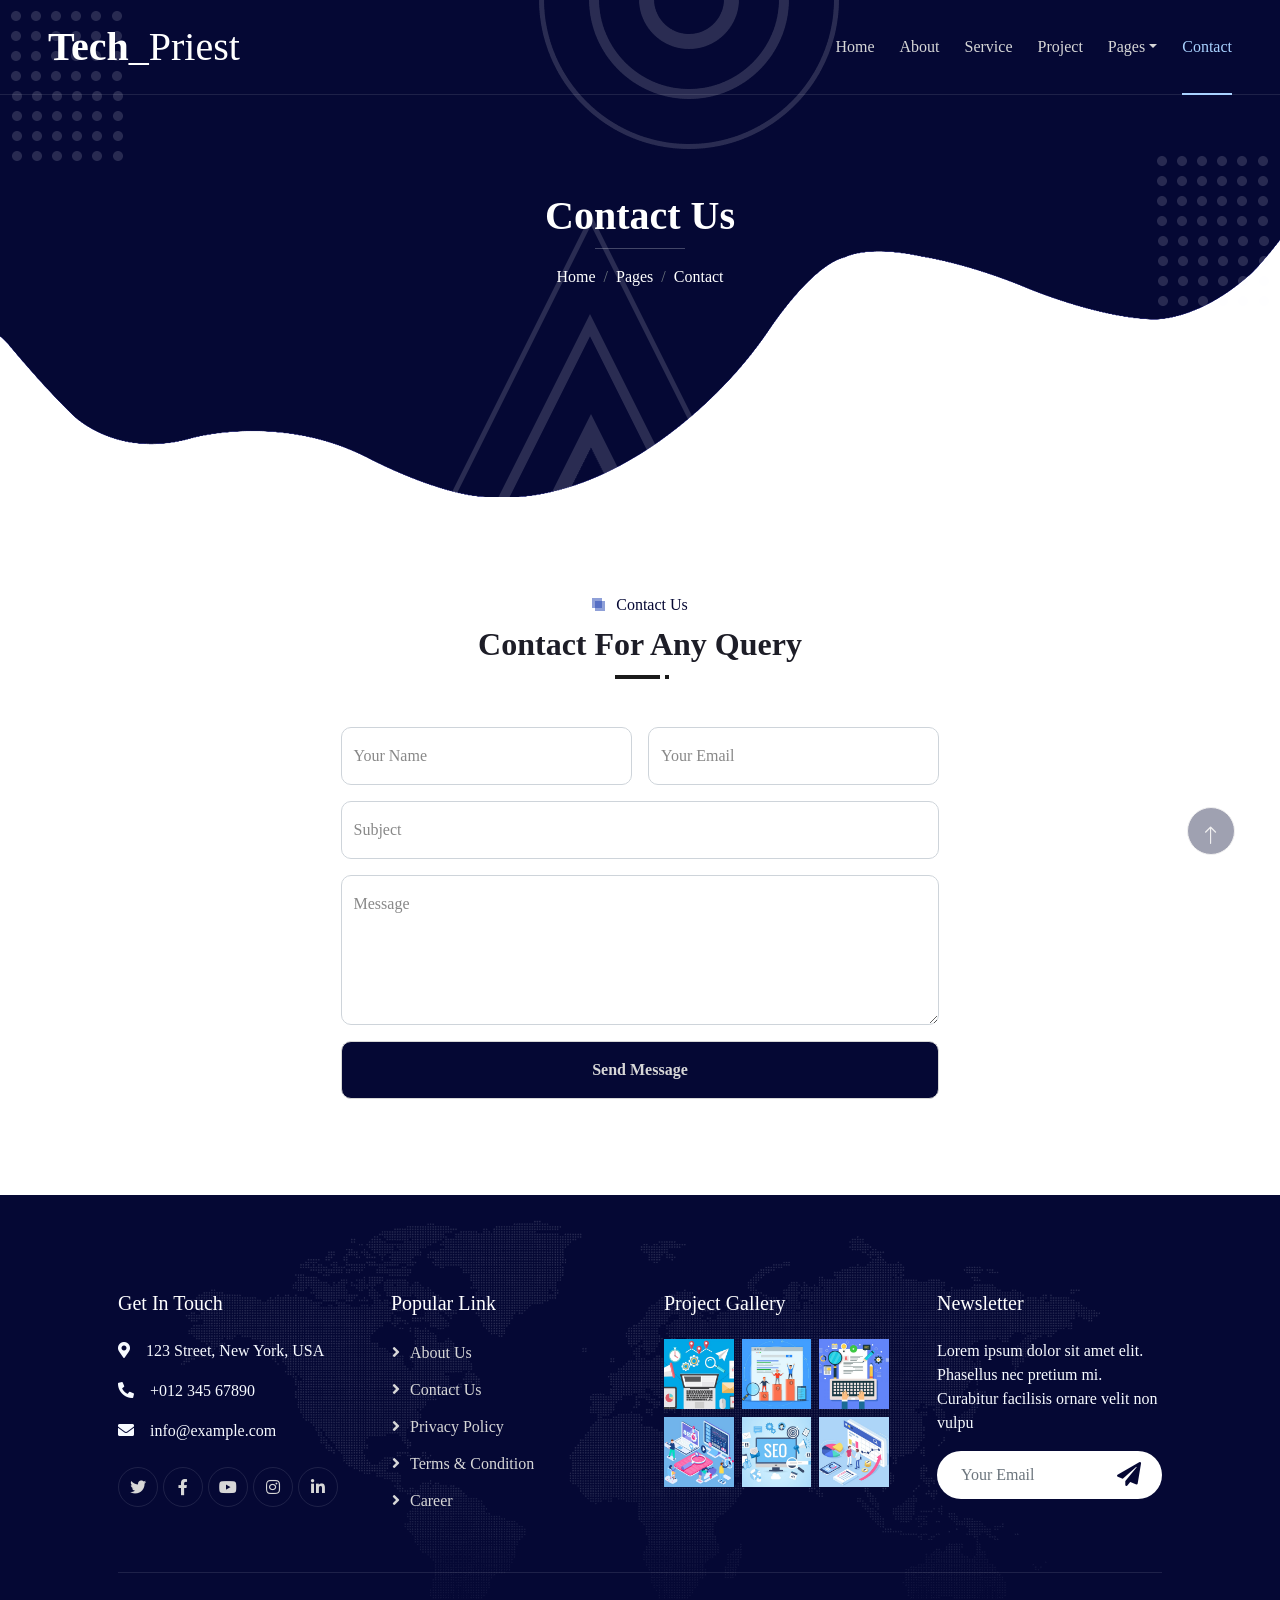
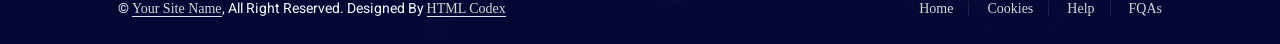
<file: contact.html>
<!DOCTYPE html>
<html lang="en">

<head>
    <meta charset="utf-8">
    <title>Tech_Priest - Operations Optimized</title>
    <meta content="width=device-width, initial-scale=1.0" name="viewport">
    <meta content="" name="keywords">
    <meta content="" name="description">

    <!-- Favicon -->
    <link href="img/tech_priest_favicon_trimmed.svg" rel="icon">

    <!-- Google Web Fonts -->
    <link rel="preconnect" href="https://fonts.googleapis.com">
    <link rel="preconnect" href="https://fonts.gstatic.com" crossorigin>
    <link href="https://fonts.googleapis.com/css2?family=Heebo:wght@400;500&family=Roboto:wght@400;500;700&display=swap" rel="stylesheet"> 

    <!-- Icon Font Stylesheet -->
    <link href="https://cdnjs.cloudflare.com/ajax/libs/font-awesome/5.10.0/css/all.min.css" rel="stylesheet">
    <link href="https://cdn.jsdelivr.net/npm/bootstrap-icons@1.4.1/font/bootstrap-icons.css" rel="stylesheet">

    <!-- Libraries Stylesheet -->
    <link href="lib/animate/animate.min.css" rel="stylesheet">
    <link href="lib/owlcarousel/assets/owl.carousel.min.css" rel="stylesheet">
    <link href="lib/lightbox/css/lightbox.min.css" rel="stylesheet">

    <!-- Customized Bootstrap Stylesheet -->
    <link href="css/bootstrap.min.css" rel="stylesheet">

    <!-- Template Stylesheet -->
    <link href="css/style.css" rel="stylesheet">
</head>

<body>
    <div class="container-xxl bg-white p-0">
        <!-- Spinner Start -->
        <div id="spinner" class="show bg-white position-fixed translate-middle w-100 vh-100 top-50 start-50 d-flex align-items-center justify-content-center">
            <div class="spinner-grow text-primary" style="width: 3rem; height: 3rem;" role="status">
                <span class="sr-only">Loading...</span>
            </div>
        </div>
        <!-- Spinner End -->


        <!-- Navbar & Hero Start -->
        <div class="container-xxl position-relative p-0">
            <nav class="navbar navbar-expand-lg navbar-light px-4 px-lg-5 py-3 py-lg-0">
                <a href="" class="navbar-brand p-0">
                    <h1 class="m-0"><i class=""></i>Tech<span class="me-2">_Priest</span></h1>
                    <!-- <img src="img/logo.png" alt="Logo"> -->
                </a>
                <button class="navbar-toggler" type="button" data-bs-toggle="collapse" data-bs-target="#navbarCollapse">
                    <span class="fa fa-bars"></span>
                </button>
                <div class="collapse navbar-collapse" id="navbarCollapse">
                    <div class="navbar-nav ms-auto py-0">
                        <a href="index.html" class="nav-item nav-link">Home</a>
                        <a href="about.html" class="nav-item nav-link">About</a>
                        <a href="service.html" class="nav-item nav-link">Service</a>
                        <a href="project.html" class="nav-item nav-link">Project</a>
                        <div class="nav-item dropdown">
                            <a href="#" class="nav-link dropdown-toggle" data-bs-toggle="dropdown">Pages</a>
                            <div class="dropdown-menu m-0">
                                <a href="team.html" class="dropdown-item">Our Team</a>
                                <a href="testimonial.html" class="dropdown-item">Testimonial</a>
                                <a href="404.html" class="dropdown-item">404 Page</a>
                            </div>
                        </div>
                        <a href="contact.html" class="nav-item nav-link active">Contact</a>
                    </div>
                    <!--<butaton type="button" class="btn text-secondary ms-3" data-bs-toggle="modal" data-bs-target="#searchModal"><i class="fa fa-search"></i></butaton>
                    <a href="https://htmlcodex.com/startup-company-website-template" class="btn btn-secondary text-light rounded-pill py-2 px-4 ms-3">Pro Version</a>-->
                </div>
            </nav>

            <div class="container-xxl py-5 bg-primary hero-header mb-5">
                <div class="container my-5 py-5 px-lg-5">
                    <div class="row g-5 py-5">
                        <div class="col-12 text-center">
                            <h1 class="text-white animated zoomIn">Contact Us</h1>
                            <hr class="bg-white mx-auto mt-0" style="width: 90px;">
                            <nav aria-label="breadcrumb">
                                <ol class="breadcrumb justify-content-center">
                                    <li class="breadcrumb-item"><a class="text-white" href="#">Home</a></li>
                                    <li class="breadcrumb-item"><a class="text-white" href="#">Pages</a></li>
                                    <li class="breadcrumb-item text-white active" aria-current="page">Contact</li>
                                </ol>
                            </nav>
                        </div>
                    </div>
                </div>
            </div>
        </div>
        <!-- Navbar & Hero End -->


        <!-- Full Screen Search Start -->
        <div class="modal fade" id="searchModal" tabindex="-1">
            <div class="modal-dialog modal-fullscreen">
                <div class="modal-content" style="background: rgba(29, 29, 39, 0.7);">
                    <div class="modal-header border-0">
                        <button type="button" class="btn bg-white btn-close" data-bs-dismiss="modal" aria-label="Close"></button>
                    </div>
                    <div class="modal-body d-flex align-items-center justify-content-center">
                        <div class="input-group" style="max-width: 600px;">
                            <input type="text" class="form-control bg-transparent border-light p-3" placeholder="Type search keyword">
                            <button class="btn btn-light px-4"><i class="bi bi-search"></i></button>
                        </div>
                    </div>
                </div>
            </div>
        </div>
        <!-- Full Screen Search End -->


        <!-- Contact Start -->
        <div class="container-xxl py-5">
            <div class="container px-lg-5">
                <div class="row justify-content-center">
                    <div class="col-lg-7">
                        <div class="section-title position-relative text-center mb-5 pb-2 wow fadeInUp" data-wow-delay="0.1s">
                            <h6 class="position-relative d-inline text-primary ps-4">Contact Us</h6>
                            <h2 class="mt-2">Contact For Any Query</h2>
                        </div>
                        <div class="wow fadeInUp" data-wow-delay="0.3s">
                            <form>
                                <div class="row g-3">
                                    <div class="col-md-6">
                                        <div class="form-floating">
                                            <input type="text" class="form-control" id="name" placeholder="Your Name">
                                            <label for="name">Your Name</label>
                                        </div>
                                    </div>
                                    <div class="col-md-6">
                                        <div class="form-floating">
                                            <input type="email" class="form-control" id="email" placeholder="Your Email">
                                            <label for="email">Your Email</label>
                                        </div>
                                    </div>
                                    <div class="col-12">
                                        <div class="form-floating">
                                            <input type="text" class="form-control" id="subject" placeholder="Subject">
                                            <label for="subject">Subject</label>
                                        </div>
                                    </div>
                                    <div class="col-12">
                                        <div class="form-floating">
                                            <textarea class="form-control" placeholder="Leave a message here" id="message" style="height: 150px"></textarea>
                                            <label for="message">Message</label>
                                        </div>
                                    </div>
                                    <div class="col-12">
                                        <button class="btn btn-primary w-100 py-3" type="submit">Send Message</button>
                                    </div>
                                </div>
                            </form>
                        </div>
                    </div>
                </div>
            </div>
        </div>
        <!-- Contact End -->
        

        <!-- Footer Start -->
        <div class="container-fluid bg-primary text-light footer mt-5 pt-5 wow fadeIn" data-wow-delay="0.1s">
            <div class="container py-5 px-lg-5">
                <div class="row g-5">
                    <div class="col-md-6 col-lg-3">
                        <h5 class="text-white mb-4">Get In Touch</h5>
                        <p><i class="fa fa-map-marker-alt me-3"></i>123 Street, New York, USA</p>
                        <p><i class="fa fa-phone-alt me-3"></i>+012 345 67890</p>
                        <p><i class="fa fa-envelope me-3"></i>info@example.com</p>
                        <div class="d-flex pt-2">
                            <a class="btn btn-outline-light btn-social" href=""><i class="fab fa-twitter"></i></a>
                            <a class="btn btn-outline-light btn-social" href=""><i class="fab fa-facebook-f"></i></a>
                            <a class="btn btn-outline-light btn-social" href=""><i class="fab fa-youtube"></i></a>
                            <a class="btn btn-outline-light btn-social" href=""><i class="fab fa-instagram"></i></a>
                            <a class="btn btn-outline-light btn-social" href=""><i class="fab fa-linkedin-in"></i></a>
                        </div>
                    </div>
                    <div class="col-md-6 col-lg-3">
                        <h5 class="text-white mb-4">Popular Link</h5>
                        <a class="btn btn-link" href="">About Us</a>
                        <a class="btn btn-link" href="">Contact Us</a>
                        <a class="btn btn-link" href="">Privacy Policy</a>
                        <a class="btn btn-link" href="">Terms & Condition</a>
                        <a class="btn btn-link" href="">Career</a>
                    </div>
                    <div class="col-md-6 col-lg-3">
                        <h5 class="text-white mb-4">Project Gallery</h5>
                        <div class="row g-2">
                            <div class="col-4">
                                <img class="img-fluid" src="img/portfolio-1.jpg" alt="Image">
                            </div>
                            <div class="col-4">
                                <img class="img-fluid" src="img/portfolio-2.jpg" alt="Image">
                            </div>
                            <div class="col-4">
                                <img class="img-fluid" src="img/portfolio-3.jpg" alt="Image">
                            </div>
                            <div class="col-4">
                                <img class="img-fluid" src="img/portfolio-4.jpg" alt="Image">
                            </div>
                            <div class="col-4">
                                <img class="img-fluid" src="img/portfolio-5.jpg" alt="Image">
                            </div>
                            <div class="col-4">
                                <img class="img-fluid" src="img/portfolio-6.jpg" alt="Image">
                            </div>
                        </div>
                    </div>
                    <div class="col-md-6 col-lg-3">
                        <h5 class="text-white mb-4">Newsletter</h5>
                        <p>Lorem ipsum dolor sit amet elit. Phasellus nec pretium mi. Curabitur facilisis ornare velit non vulpu</p>
                        <div class="position-relative w-100 mt-3">
                            <input class="form-control border-0 rounded-pill w-100 ps-4 pe-5" type="text" placeholder="Your Email" style="height: 48px;">
                            <button type="button" class="btn shadow-none position-absolute top-0 end-0 mt-1 me-2"><i class="fa fa-paper-plane text-primary fs-4"></i></button>
                        </div>
                    </div>
                </div>
            </div>
            <div class="container px-lg-5">
                <div class="copyright">
                    <div class="row">
                        <div class="col-md-6 text-center text-md-start mb-3 mb-md-0">
                            &copy; <a class="border-bottom" href="#">Your Site Name</a>, All Right Reserved. 
							
							<!--/*** This template is free as long as you keep the footer author’s credit link/attribution link/backlink. If you'd like to use the template without the footer author’s credit link/attribution link/backlink, you can purchase the Credit Removal License from "https://htmlcodex.com/credit-removal". Thank you for your support. ***/-->
							Designed By <a class="border-bottom" href="https://htmlcodex.com">HTML Codex</a>
                        </div>
                        <div class="col-md-6 text-center text-md-end">
                            <div class="footer-menu">
                                <a href="">Home</a>
                                <a href="">Cookies</a>
                                <a href="">Help</a>
                                <a href="">FQAs</a>
                            </div>
                        </div>
                    </div>
                </div>
            </div>
        </div>
        <!-- Footer End -->


        <!-- Back to Top -->
        <a href="#" class="btn btn-lg btn-primary btn-lg-square back-to-top pt-2"><i class="bi bi-arrow-up"></i></a>
    </div>

    <!-- JavaScript Libraries -->
    <script src="https://code.jquery.com/jquery-3.4.1.min.js"></script>
    <script src="https://cdn.jsdelivr.net/npm/bootstrap@5.0.0/dist/js/bootstrap.bundle.min.js"></script>
    <script src="lib/wow/wow.min.js"></script>
    <script src="lib/easing/easing.min.js"></script>
    <script src="lib/waypoints/waypoints.min.js"></script>
    <script src="lib/owlcarousel/owl.carousel.min.js"></script>
    <script src="lib/isotope/isotope.pkgd.min.js"></script>
    <script src="lib/lightbox/js/lightbox.min.js"></script>

    <!-- Template Javascript -->
    <script src="js/main.js"></script>
</body>

</html>
</file>
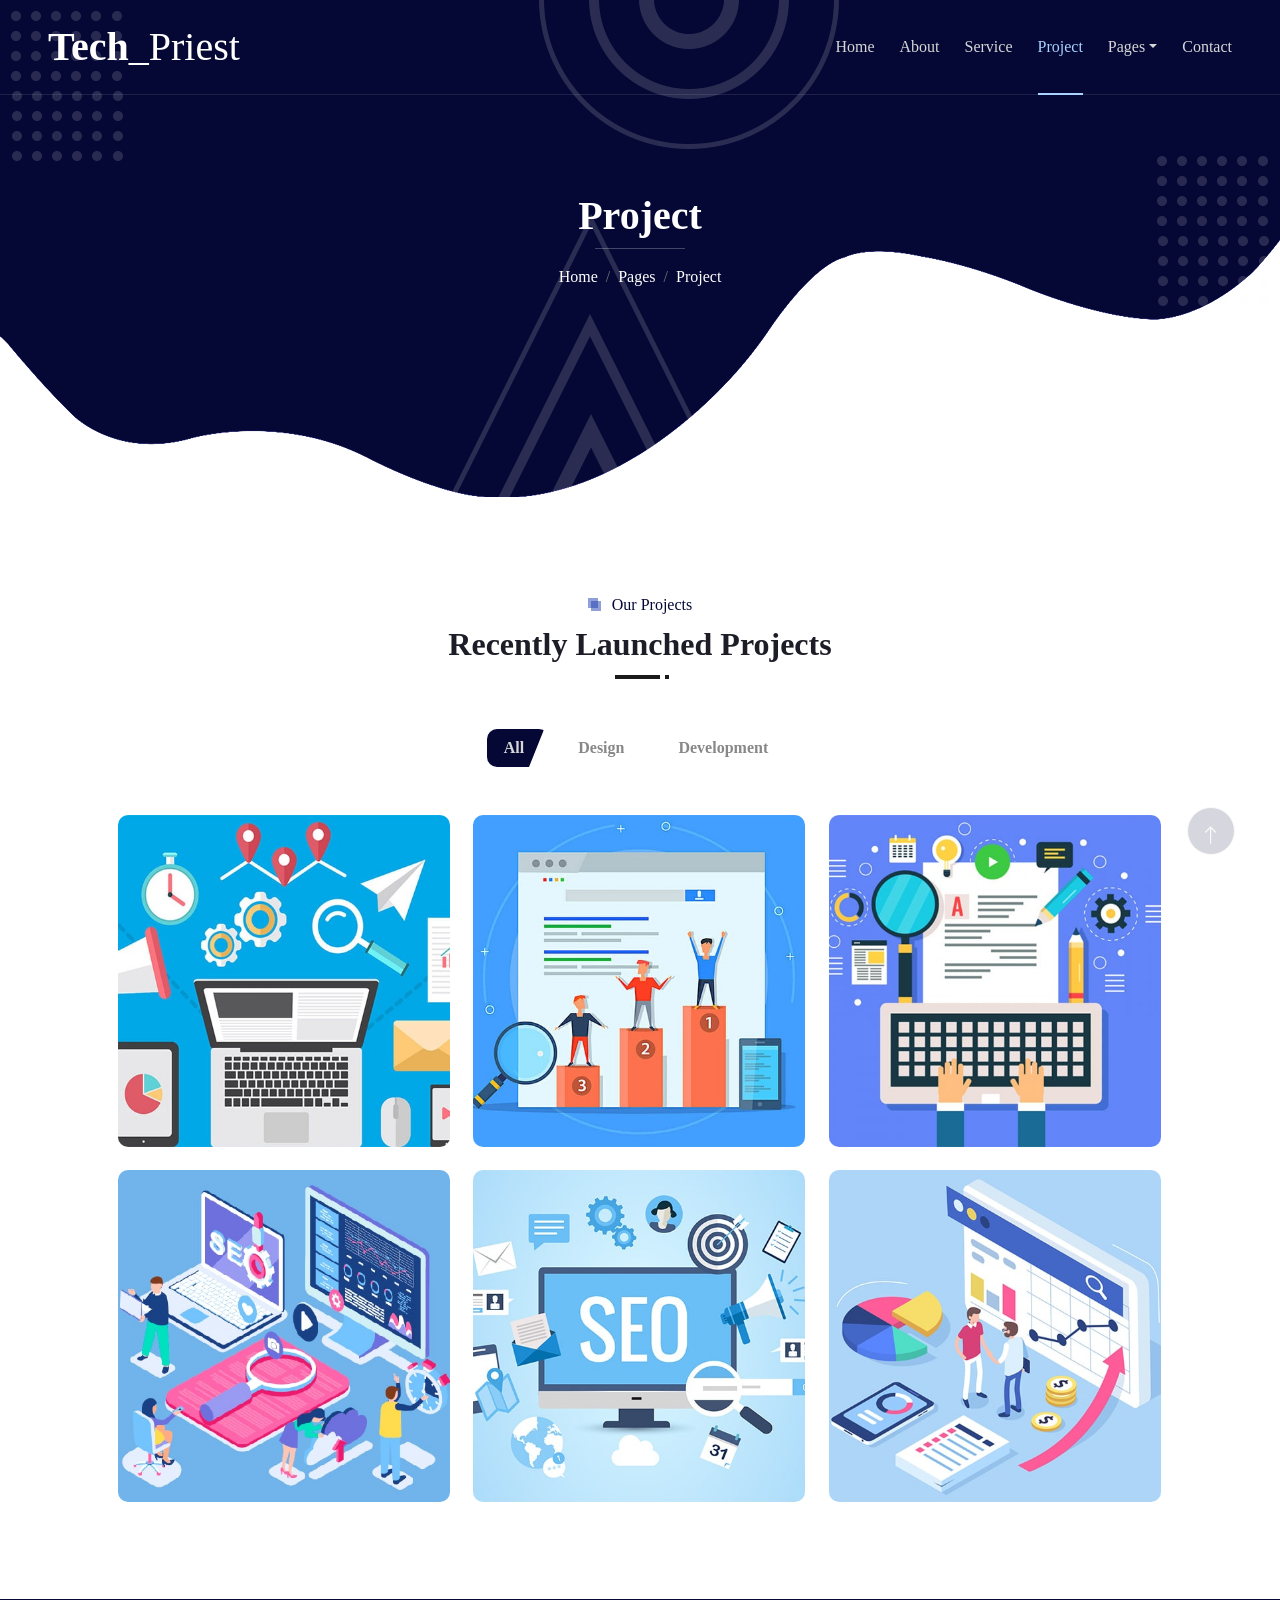
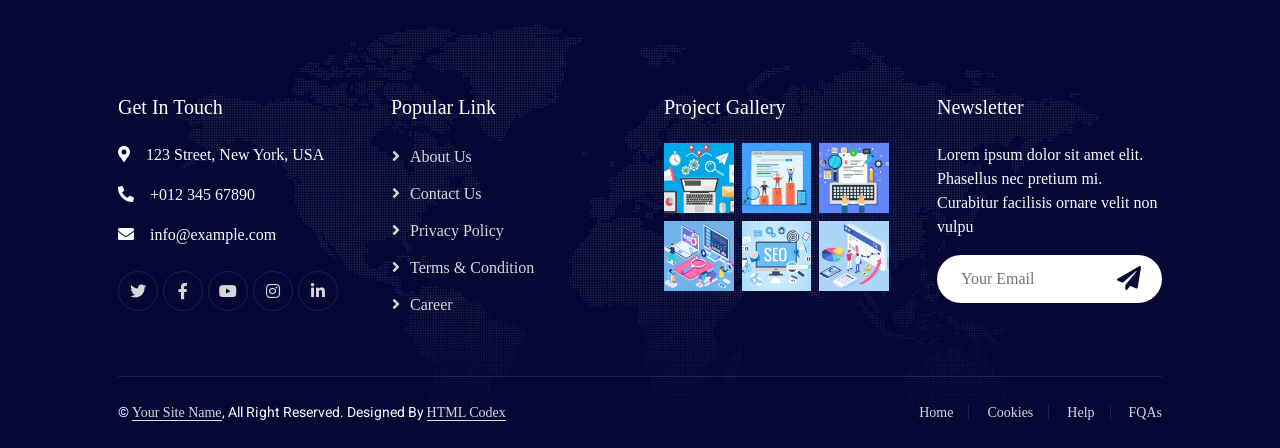
<file: project.html>
<!DOCTYPE html>
<html lang="en">

<head>
    <meta charset="utf-8">
    <title>Tech_Priest - Operations Optimized</title>
    <meta content="width=device-width, initial-scale=1.0" name="viewport">
    <meta content="" name="keywords">
    <meta content="" name="description">

    <!-- Favicon -->
    <link href="img/tech_priest_favicon_trimmed.svg" rel="icon">

    <!-- Google Web Fonts -->
    <link rel="preconnect" href="https://fonts.googleapis.com">
    <link rel="preconnect" href="https://fonts.gstatic.com" crossorigin>
    <link href="https://fonts.googleapis.com/css2?family=Heebo:wght@400;500&family=Roboto:wght@400;500;700&display=swap" rel="stylesheet"> 

    <!-- Icon Font Stylesheet -->
    <link href="https://cdnjs.cloudflare.com/ajax/libs/font-awesome/5.10.0/css/all.min.css" rel="stylesheet">
    <link href="https://cdn.jsdelivr.net/npm/bootstrap-icons@1.4.1/font/bootstrap-icons.css" rel="stylesheet">

    <!-- Libraries Stylesheet -->
    <link href="lib/animate/animate.min.css" rel="stylesheet">
    <link href="lib/owlcarousel/assets/owl.carousel.min.css" rel="stylesheet">
    <link href="lib/lightbox/css/lightbox.min.css" rel="stylesheet">

    <!-- Customized Bootstrap Stylesheet -->
    <link href="css/bootstrap.min.css" rel="stylesheet">

    <!-- Template Stylesheet -->
    <link href="css/style.css" rel="stylesheet">
</head>

<body>
    <div class="container-xxl bg-white p-0">
        <!-- Spinner Start -->
        <div id="spinner" class="show bg-white position-fixed translate-middle w-100 vh-100 top-50 start-50 d-flex align-items-center justify-content-center">
            <div class="spinner-grow text-primary" style="width: 3rem; height: 3rem;" role="status">
                <span class="sr-only">Loading...</span>
            </div>
        </div>
        <!-- Spinner End -->


        <!-- Navbar & Hero Start -->
        <div class="container-xxl position-relative p-0">
            <nav class="navbar navbar-expand-lg navbar-light px-4 px-lg-5 py-3 py-lg-0">
                <a href="" class="navbar-brand p-0">
                    <h1 class="m-0"><i class=""></i>Tech<span class="me-2">_Priest</span></h1>
                    <!-- <img src="img/logo.png" alt="Logo"> -->
                </a>
                <button class="navbar-toggler" type="button" data-bs-toggle="collapse" data-bs-target="#navbarCollapse">
                    <span class="fa fa-bars"></span>
                </button>
                <div class="collapse navbar-collapse" id="navbarCollapse">
                    <div class="navbar-nav ms-auto py-0">
                        <a href="index.html" class="nav-item nav-link">Home</a>
                        <a href="about.html" class="nav-item nav-link">About</a>
                        <a href="service.html" class="nav-item nav-link">Service</a>
                        <a href="project.html" class="nav-item nav-link active">Project</a>
                        <div class="nav-item dropdown">
                            <a href="#" class="nav-link dropdown-toggle" data-bs-toggle="dropdown">Pages</a>
                            <div class="dropdown-menu m-0">
                                <a href="team.html" class="dropdown-item">Our Team</a>
                                <a href="testimonial.html" class="dropdown-item">Testimonial</a>
                                <a href="404.html" class="dropdown-item">404 Page</a>
                            </div>
                        </div>
                        <a href="contact.html" class="nav-item nav-link">Contact</a>
                    </div>
                    <!--<butaton type="button" class="btn text-secondary ms-3" data-bs-toggle="modal" data-bs-target="#searchModal"><i class="fa fa-search"></i></butaton>
                    <a href="https://htmlcodex.com/startup-company-website-template" class="btn btn-secondary text-light rounded-pill py-2 px-4 ms-3">Pro Version</a>-->
                </div>
            </nav>

            <div class="container-xxl py-5 bg-primary hero-header mb-5">
                <div class="container my-5 py-5 px-lg-5">
                    <div class="row g-5 py-5">
                        <div class="col-12 text-center">
                            <h1 class="text-white animated zoomIn">Project</h1>
                            <hr class="bg-white mx-auto mt-0" style="width: 90px;">
                            <nav aria-label="breadcrumb">
                                <ol class="breadcrumb justify-content-center">
                                    <li class="breadcrumb-item"><a class="text-white" href="#">Home</a></li>
                                    <li class="breadcrumb-item"><a class="text-white" href="#">Pages</a></li>
                                    <li class="breadcrumb-item text-white active" aria-current="page">Project</li>
                                </ol>
                            </nav>
                        </div>
                    </div>
                </div>
            </div>
        </div>
        <!-- Navbar & Hero End -->


        <!-- Full Screen Search Start -->
        <div class="modal fade" id="searchModal" tabindex="-1">
            <div class="modal-dialog modal-fullscreen">
                <div class="modal-content" style="background: rgba(29, 29, 39, 0.7);">
                    <div class="modal-header border-0">
                        <button type="button" class="btn bg-white btn-close" data-bs-dismiss="modal" aria-label="Close"></button>
                    </div>
                    <div class="modal-body d-flex align-items-center justify-content-center">
                        <div class="input-group" style="max-width: 600px;">
                            <input type="text" class="form-control bg-transparent border-light p-3" placeholder="Type search keyword">
                            <button class="btn btn-light px-4"><i class="bi bi-search"></i></button>
                        </div>
                    </div>
                </div>
            </div>
        </div>
        <!-- Full Screen Search End -->


        <!-- Portfolio Start -->
        <div class="container-xxl py-5">
            <div class="container px-lg-5">
                <div class="section-title position-relative text-center mb-5 pb-2 wow fadeInUp" data-wow-delay="0.1s">
                    <h6 class="position-relative d-inline text-primary ps-4">Our Projects</h6>
                    <h2 class="mt-2">Recently Launched Projects</h2>
                </div>
                <div class="row mt-n2 wow fadeInUp" data-wow-delay="0.1s">
                    <div class="col-12 text-center">
                        <ul class="list-inline mb-5" id="portfolio-flters">
                            <li class="btn px-3 pe-4 active" data-filter="*">All</li>
                            <li class="btn px-3 pe-4" data-filter=".first">Design</li>
                            <li class="btn px-3 pe-4" data-filter=".second">Development</li>
                        </ul>
                    </div>
                </div>
                <div class="row g-4 portfolio-container">
                    <div class="col-lg-4 col-md-6 portfolio-item first wow zoomIn" data-wow-delay="0.1s">
                        <div class="position-relative rounded overflow-hidden">
                            <img class="img-fluid w-100" src="img/portfolio-1.jpg" alt="">
                            <div class="portfolio-overlay">
                                <a class="btn btn-light" href="img/portfolio-1.jpg" data-lightbox="portfolio"><i class="fa fa-plus fa-2x text-primary"></i></a>
                                <div class="mt-auto">
                                    <small class="text-white"><i class="fa fa-folder me-2"></i>Web Design</small>
                                    <a class="h5 d-block text-white mt-1 mb-0" href="">Project Name</a>
                                </div>
                            </div>
                        </div>
                    </div>
                    <div class="col-lg-4 col-md-6 portfolio-item second wow zoomIn" data-wow-delay="0.3s">
                        <div class="position-relative rounded overflow-hidden">
                            <img class="img-fluid w-100" src="img/portfolio-2.jpg" alt="">
                            <div class="portfolio-overlay">
                                <a class="btn btn-light" href="img/portfolio-2.jpg" data-lightbox="portfolio"><i class="fa fa-plus fa-2x text-primary"></i></a>
                                <div class="mt-auto">
                                    <small class="text-white"><i class="fa fa-folder me-2"></i>Web Design</small>
                                    <a class="h5 d-block text-white mt-1 mb-0" href="">Project Name</a>
                                </div>
                            </div>
                        </div>
                    </div>
                    <div class="col-lg-4 col-md-6 portfolio-item first wow zoomIn" data-wow-delay="0.6s">
                        <div class="position-relative rounded overflow-hidden">
                            <img class="img-fluid w-100" src="img/portfolio-3.jpg" alt="">
                            <div class="portfolio-overlay">
                                <a class="btn btn-light" href="img/portfolio-3.jpg" data-lightbox="portfolio"><i class="fa fa-plus fa-2x text-primary"></i></a>
                                <div class="mt-auto">
                                    <small class="text-white"><i class="fa fa-folder me-2"></i>Web Design</small>
                                    <a class="h5 d-block text-white mt-1 mb-0" href="">Project Name</a>
                                </div>
                            </div>
                        </div>
                    </div>
                    <div class="col-lg-4 col-md-6 portfolio-item second wow zoomIn" data-wow-delay="0.1s">
                        <div class="position-relative rounded overflow-hidden">
                            <img class="img-fluid w-100" src="img/portfolio-4.jpg" alt="">
                            <div class="portfolio-overlay">
                                <a class="btn btn-light" href="img/portfolio-4.jpg" data-lightbox="portfolio"><i class="fa fa-plus fa-2x text-primary"></i></a>
                                <div class="mt-auto">
                                    <small class="text-white"><i class="fa fa-folder me-2"></i>Web Design</small>
                                    <a class="h5 d-block text-white mt-1 mb-0" href="">Project Name</a>
                                </div>
                            </div>
                        </div>
                    </div>
                    <div class="col-lg-4 col-md-6 portfolio-item first wow zoomIn" data-wow-delay="0.3s">
                        <div class="position-relative rounded overflow-hidden">
                            <img class="img-fluid w-100" src="img/portfolio-5.jpg" alt="">
                            <div class="portfolio-overlay">
                                <a class="btn btn-light" href="img/portfolio-5.jpg" data-lightbox="portfolio"><i class="fa fa-plus fa-2x text-primary"></i></a>
                                <div class="mt-auto">
                                    <small class="text-white"><i class="fa fa-folder me-2"></i>Web Design</small>
                                    <a class="h5 d-block text-white mt-1 mb-0" href="">Project Name</a>
                                </div>
                            </div>
                        </div>
                    </div>
                    <div class="col-lg-4 col-md-6 portfolio-item second wow zoomIn" data-wow-delay="0.6s">
                        <div class="position-relative rounded overflow-hidden">
                            <img class="img-fluid w-100" src="img/portfolio-6.jpg" alt="">
                            <div class="portfolio-overlay">
                                <a class="btn btn-light" href="img/portfolio-6.jpg" data-lightbox="portfolio"><i class="fa fa-plus fa-2x text-primary"></i></a>
                                <div class="mt-auto">
                                    <small class="text-white"><i class="fa fa-folder me-2"></i>Web Design</small>
                                    <a class="h5 d-block text-white mt-1 mb-0" href="">Project Name</a>
                                </div>
                            </div>
                        </div>
                    </div>
                </div>
            </div>
        </div>
        <!-- Portfolio End -->
        

        <!-- Footer Start -->
        <div class="container-fluid bg-primary text-light footer mt-5 pt-5 wow fadeIn" data-wow-delay="0.1s">
            <div class="container py-5 px-lg-5">
                <div class="row g-5">
                    <div class="col-md-6 col-lg-3">
                        <h5 class="text-white mb-4">Get In Touch</h5>
                        <p><i class="fa fa-map-marker-alt me-3"></i>123 Street, New York, USA</p>
                        <p><i class="fa fa-phone-alt me-3"></i>+012 345 67890</p>
                        <p><i class="fa fa-envelope me-3"></i>info@example.com</p>
                        <div class="d-flex pt-2">
                            <a class="btn btn-outline-light btn-social" href=""><i class="fab fa-twitter"></i></a>
                            <a class="btn btn-outline-light btn-social" href=""><i class="fab fa-facebook-f"></i></a>
                            <a class="btn btn-outline-light btn-social" href=""><i class="fab fa-youtube"></i></a>
                            <a class="btn btn-outline-light btn-social" href=""><i class="fab fa-instagram"></i></a>
                            <a class="btn btn-outline-light btn-social" href=""><i class="fab fa-linkedin-in"></i></a>
                        </div>
                    </div>
                    <div class="col-md-6 col-lg-3">
                        <h5 class="text-white mb-4">Popular Link</h5>
                        <a class="btn btn-link" href="">About Us</a>
                        <a class="btn btn-link" href="">Contact Us</a>
                        <a class="btn btn-link" href="">Privacy Policy</a>
                        <a class="btn btn-link" href="">Terms & Condition</a>
                        <a class="btn btn-link" href="">Career</a>
                    </div>
                    <div class="col-md-6 col-lg-3">
                        <h5 class="text-white mb-4">Project Gallery</h5>
                        <div class="row g-2">
                            <div class="col-4">
                                <img class="img-fluid" src="img/portfolio-1.jpg" alt="Image">
                            </div>
                            <div class="col-4">
                                <img class="img-fluid" src="img/portfolio-2.jpg" alt="Image">
                            </div>
                            <div class="col-4">
                                <img class="img-fluid" src="img/portfolio-3.jpg" alt="Image">
                            </div>
                            <div class="col-4">
                                <img class="img-fluid" src="img/portfolio-4.jpg" alt="Image">
                            </div>
                            <div class="col-4">
                                <img class="img-fluid" src="img/portfolio-5.jpg" alt="Image">
                            </div>
                            <div class="col-4">
                                <img class="img-fluid" src="img/portfolio-6.jpg" alt="Image">
                            </div>
                        </div>
                    </div>
                    <div class="col-md-6 col-lg-3">
                        <h5 class="text-white mb-4">Newsletter</h5>
                        <p>Lorem ipsum dolor sit amet elit. Phasellus nec pretium mi. Curabitur facilisis ornare velit non vulpu</p>
                        <div class="position-relative w-100 mt-3">
                            <input class="form-control border-0 rounded-pill w-100 ps-4 pe-5" type="text" placeholder="Your Email" style="height: 48px;">
                            <button type="button" class="btn shadow-none position-absolute top-0 end-0 mt-1 me-2"><i class="fa fa-paper-plane text-primary fs-4"></i></button>
                        </div>
                    </div>
                </div>
            </div>
            <div class="container px-lg-5">
                <div class="copyright">
                    <div class="row">
                        <div class="col-md-6 text-center text-md-start mb-3 mb-md-0">
                            &copy; <a class="border-bottom" href="#">Your Site Name</a>, All Right Reserved. 
							
							<!--/*** This template is free as long as you keep the footer author’s credit link/attribution link/backlink. If you'd like to use the template without the footer author’s credit link/attribution link/backlink, you can purchase the Credit Removal License from "https://htmlcodex.com/credit-removal". Thank you for your support. ***/-->
							Designed By <a class="border-bottom" href="https://htmlcodex.com">HTML Codex</a>
                        </div>
                        <div class="col-md-6 text-center text-md-end">
                            <div class="footer-menu">
                                <a href="">Home</a>
                                <a href="">Cookies</a>
                                <a href="">Help</a>
                                <a href="">FQAs</a>
                            </div>
                        </div>
                    </div>
                </div>
            </div>
        </div>
        <!-- Footer End -->


        <!-- Back to Top -->
        <a href="#" class="btn btn-lg btn-primary btn-lg-square back-to-top pt-2"><i class="bi bi-arrow-up"></i></a>
    </div>

    <!-- JavaScript Libraries -->
    <script src="https://code.jquery.com/jquery-3.4.1.min.js"></script>
    <script src="https://cdn.jsdelivr.net/npm/bootstrap@5.0.0/dist/js/bootstrap.bundle.min.js"></script>
    <script src="lib/wow/wow.min.js"></script>
    <script src="lib/easing/easing.min.js"></script>
    <script src="lib/waypoints/waypoints.min.js"></script>
    <script src="lib/owlcarousel/owl.carousel.min.js"></script>
    <script src="lib/isotope/isotope.pkgd.min.js"></script>
    <script src="lib/lightbox/js/lightbox.min.js"></script>

    <!-- Template Javascript -->
    <script src="js/main.js"></script>
</body>

</html>
</file>
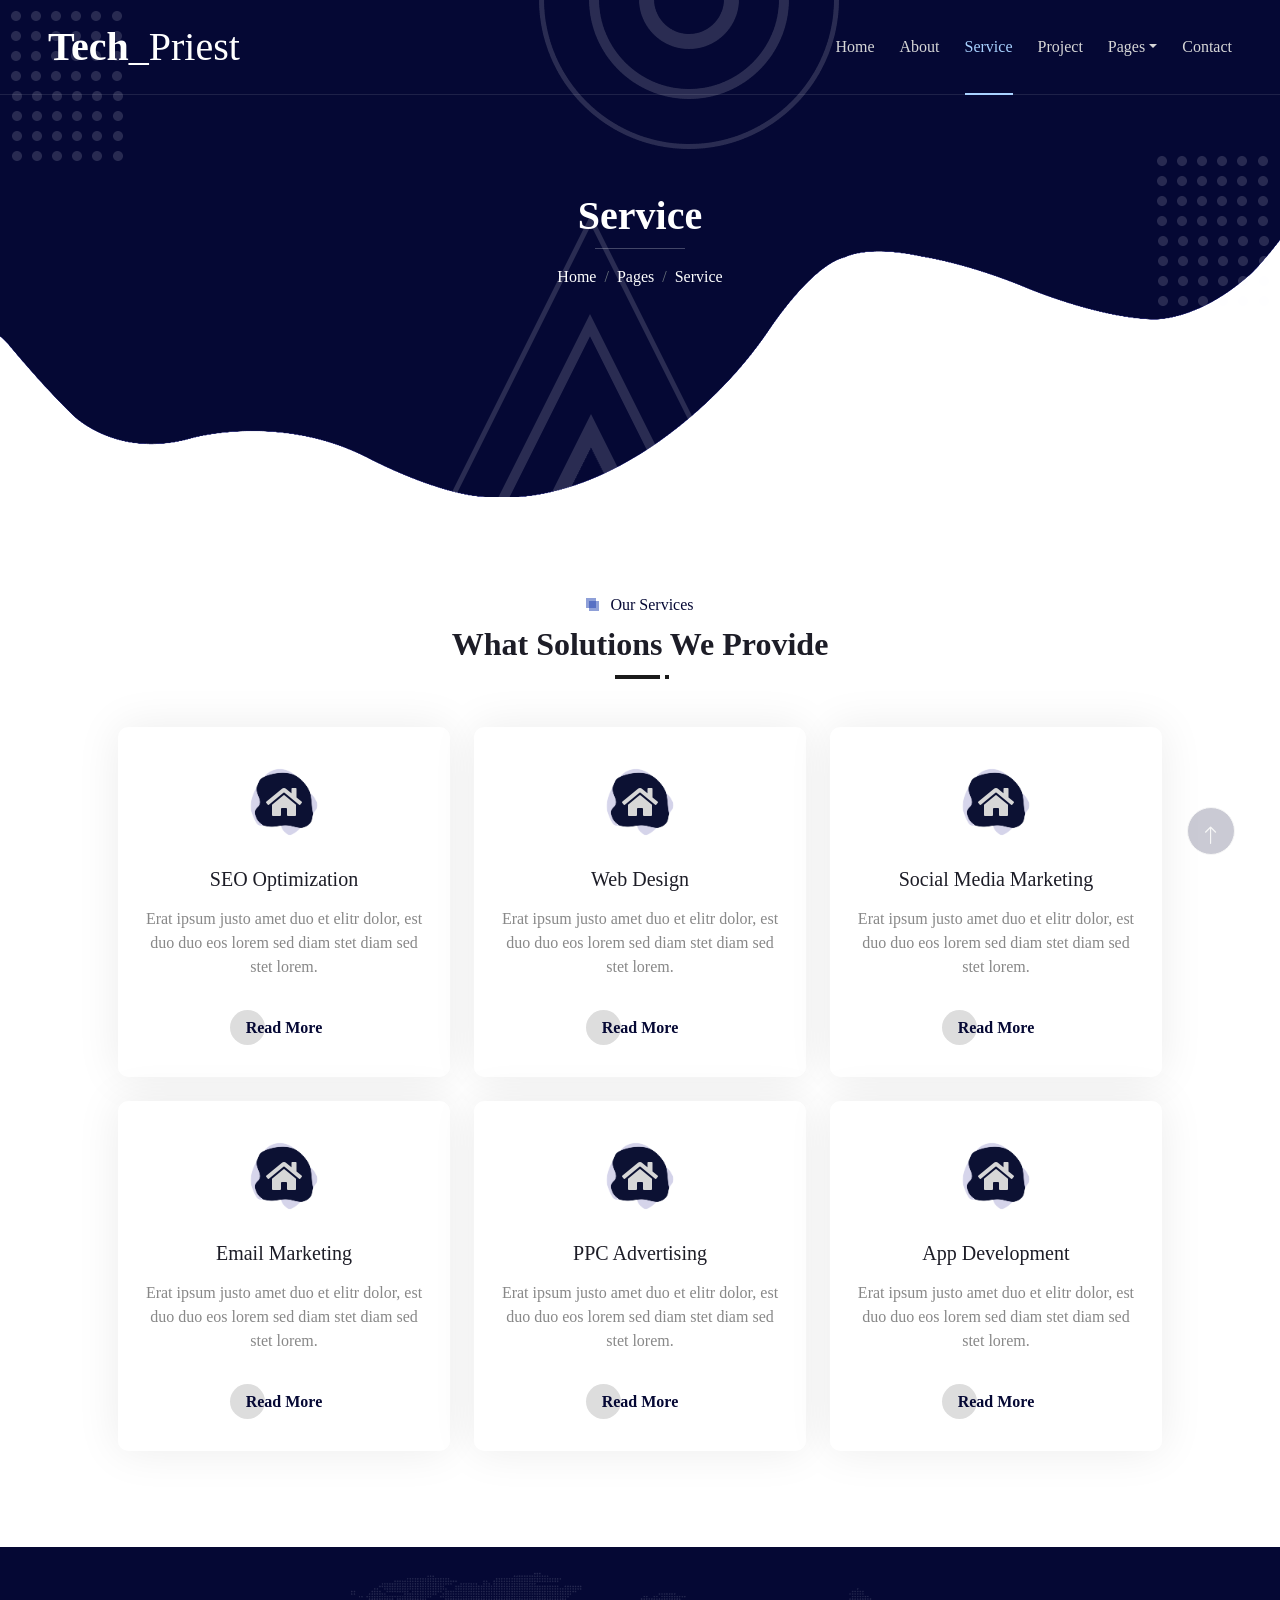
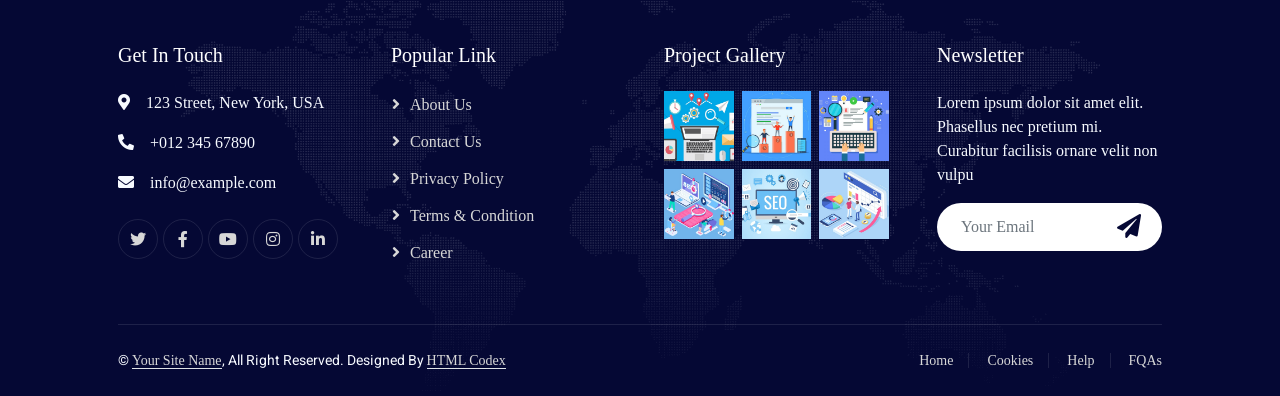
<file: service.html>
<!DOCTYPE html>
<html lang="en">

<head>
    <meta charset="utf-8">
    <title>Tech_Priest - Operations Optimized</title>
    <meta content="width=device-width, initial-scale=1.0" name="viewport">
    <meta content="" name="keywords">
    <meta content="" name="description">

    <!-- Favicon -->
    <link href="img/tech_priest_favicon_trimmed.svg" rel="icon">

    <!-- Google Web Fonts -->
    <link rel="preconnect" href="https://fonts.googleapis.com">
    <link rel="preconnect" href="https://fonts.gstatic.com" crossorigin>
    <link href="https://fonts.googleapis.com/css2?family=Heebo:wght@400;500&family=Roboto:wght@400;500;700&display=swap" rel="stylesheet"> 

    <!-- Icon Font Stylesheet -->
    <link href="https://cdnjs.cloudflare.com/ajax/libs/font-awesome/5.10.0/css/all.min.css" rel="stylesheet">
    <link href="https://cdn.jsdelivr.net/npm/bootstrap-icons@1.4.1/font/bootstrap-icons.css" rel="stylesheet">

    <!-- Libraries Stylesheet -->
    <link href="lib/animate/animate.min.css" rel="stylesheet">
    <link href="lib/owlcarousel/assets/owl.carousel.min.css" rel="stylesheet">
    <link href="lib/lightbox/css/lightbox.min.css" rel="stylesheet">

    <!-- Customized Bootstrap Stylesheet -->
    <link href="css/bootstrap.min.css" rel="stylesheet">

    <!-- Template Stylesheet -->
    <link href="css/style.css" rel="stylesheet">
</head>

<body>
    <div class="container-xxl bg-white p-0">
        <!-- Spinner Start -->
        <div id="spinner" class="show bg-white position-fixed translate-middle w-100 vh-100 top-50 start-50 d-flex align-items-center justify-content-center">
            <div class="spinner-grow text-primary" style="width: 3rem; height: 3rem;" role="status">
                <span class="sr-only">Loading...</span>
            </div>
        </div>
        <!-- Spinner End -->


        <!-- Navbar & Hero Start -->
        <div class="container-xxl position-relative p-0">
            <nav class="navbar navbar-expand-lg navbar-light px-4 px-lg-5 py-3 py-lg-0">
                <a href="" class="navbar-brand p-0">
                    <h1 class="m-0"><i class=""></i>Tech<span class="me-2">_Priest</span></h1>
                    <!-- <img src="img/logo.png" alt="Logo"> -->
                </a>
                <button class="navbar-toggler" type="button" data-bs-toggle="collapse" data-bs-target="#navbarCollapse">
                    <span class="fa fa-bars"></span>
                </button>
                <div class="collapse navbar-collapse" id="navbarCollapse">
                    <div class="navbar-nav ms-auto py-0">
                        <a href="index.html" class="nav-item nav-link">Home</a>
                        <a href="about.html" class="nav-item nav-link">About</a>
                        <a href="service.html" class="nav-item nav-link active">Service</a>
                        <a href="project.html" class="nav-item nav-link">Project</a>
                        <div class="nav-item dropdown">
                            <a href="#" class="nav-link dropdown-toggle" data-bs-toggle="dropdown">Pages</a>
                            <div class="dropdown-menu m-0">
                                <a href="team.html" class="dropdown-item">Our Team</a>
                                <a href="testimonial.html" class="dropdown-item">Testimonial</a>
                                <a href="404.html" class="dropdown-item">404 Page</a>
                            </div>
                        </div>
                        <a href="contact.html" class="nav-item nav-link">Contact</a>
                    </div>
                    <!--<butaton type="button" class="btn text-secondary ms-3" data-bs-toggle="modal" data-bs-target="#searchModal"><i class="fa fa-search"></i></butaton>
                    <a href="https://htmlcodex.com/startup-company-website-template" class="btn btn-secondary text-light rounded-pill py-2 px-4 ms-3">Pro Version</a>-->
                </div>
            </nav>

            <div class="container-xxl py-5 bg-primary hero-header mb-5">
                <div class="container my-5 py-5 px-lg-5">
                    <div class="row g-5 py-5">
                        <div class="col-12 text-center">
                            <h1 class="text-white animated zoomIn">Service</h1>
                            <hr class="bg-white mx-auto mt-0" style="width: 90px;">
                            <nav aria-label="breadcrumb">
                                <ol class="breadcrumb justify-content-center">
                                    <li class="breadcrumb-item"><a class="text-white" href="#">Home</a></li>
                                    <li class="breadcrumb-item"><a class="text-white" href="#">Pages</a></li>
                                    <li class="breadcrumb-item text-white active" aria-current="page">Service</li>
                                </ol>
                            </nav>
                        </div>
                    </div>
                </div>
            </div>
        </div>
        <!-- Navbar & Hero End -->


        <!-- Full Screen Search Start -->
        <div class="modal fade" id="searchModal" tabindex="-1">
            <div class="modal-dialog modal-fullscreen">
                <div class="modal-content" style="background: rgba(29, 29, 39, 0.7);">
                    <div class="modal-header border-0">
                        <button type="button" class="btn bg-white btn-close" data-bs-dismiss="modal" aria-label="Close"></button>
                    </div>
                    <div class="modal-body d-flex align-items-center justify-content-center">
                        <div class="input-group" style="max-width: 600px;">
                            <input type="text" class="form-control bg-transparent border-light p-3" placeholder="Type search keyword">
                            <button class="btn btn-light px-4"><i class="bi bi-search"></i></button>
                        </div>
                    </div>
                </div>
            </div>
        </div>
        <!-- Full Screen Search End -->


        <!-- Service Start -->
        <div class="container-xxl py-5">
            <div class="container px-lg-5">
                <div class="section-title position-relative text-center mb-5 pb-2 wow fadeInUp" data-wow-delay="0.1s">
                    <h6 class="position-relative d-inline text-primary ps-4">Our Services</h6>
                    <h2 class="mt-2">What Solutions We Provide</h2>
                </div>
                <div class="row g-4">
                    <div class="col-lg-4 col-md-6 wow zoomIn" data-wow-delay="0.1s">
                        <div class="service-item d-flex flex-column justify-content-center text-center rounded">
                            <div class="service-icon flex-shrink-0">
                                <i class="fa fa-home fa-2x"></i>
                            </div>
                            <h5 class="mb-3">SEO Optimization</h5>
                            <p>Erat ipsum justo amet duo et elitr dolor, est duo duo eos lorem sed diam stet diam sed stet lorem.</p>
                            <a class="btn px-3 mt-auto mx-auto" href="">Read More</a>
                        </div>
                    </div>
                    <div class="col-lg-4 col-md-6 wow zoomIn" data-wow-delay="0.3s">
                        <div class="service-item d-flex flex-column justify-content-center text-center rounded">
                            <div class="service-icon flex-shrink-0">
                                <i class="fa fa-home fa-2x"></i>
                            </div>
                            <h5 class="mb-3">Web Design</h5>
                            <p>Erat ipsum justo amet duo et elitr dolor, est duo duo eos lorem sed diam stet diam sed stet lorem.</p>
                            <a class="btn px-3 mt-auto mx-auto" href="">Read More</a>
                        </div>
                    </div>
                    <div class="col-lg-4 col-md-6 wow zoomIn" data-wow-delay="0.6s">
                        <div class="service-item d-flex flex-column justify-content-center text-center rounded">
                            <div class="service-icon flex-shrink-0">
                                <i class="fa fa-home fa-2x"></i>
                            </div>
                            <h5 class="mb-3">Social Media Marketing</h5>
                            <p>Erat ipsum justo amet duo et elitr dolor, est duo duo eos lorem sed diam stet diam sed stet lorem.</p>
                            <a class="btn px-3 mt-auto mx-auto" href="">Read More</a>
                        </div>
                    </div>
                    <div class="col-lg-4 col-md-6 wow zoomIn" data-wow-delay="0.1s">
                        <div class="service-item d-flex flex-column justify-content-center text-center rounded">
                            <div class="service-icon flex-shrink-0">
                                <i class="fa fa-home fa-2x"></i>
                            </div>
                            <h5 class="mb-3">Email Marketing</h5>
                            <p>Erat ipsum justo amet duo et elitr dolor, est duo duo eos lorem sed diam stet diam sed stet lorem.</p>
                            <a class="btn px-3 mt-auto mx-auto" href="">Read More</a>
                        </div>
                    </div>
                    <div class="col-lg-4 col-md-6 wow zoomIn" data-wow-delay="0.3s">
                        <div class="service-item d-flex flex-column justify-content-center text-center rounded">
                            <div class="service-icon flex-shrink-0">
                                <i class="fa fa-home fa-2x"></i>
                            </div>
                            <h5 class="mb-3">PPC Advertising</h5>
                            <p>Erat ipsum justo amet duo et elitr dolor, est duo duo eos lorem sed diam stet diam sed stet lorem.</p>
                            <a class="btn px-3 mt-auto mx-auto" href="">Read More</a>
                        </div>
                    </div>
                    <div class="col-lg-4 col-md-6 wow zoomIn" data-wow-delay="0.6s">
                        <div class="service-item d-flex flex-column justify-content-center text-center rounded">
                            <div class="service-icon flex-shrink-0">
                                <i class="fa fa-home fa-2x"></i>
                            </div>
                            <h5 class="mb-3">App Development</h5>
                            <p>Erat ipsum justo amet duo et elitr dolor, est duo duo eos lorem sed diam stet diam sed stet lorem.</p>
                            <a class="btn px-3 mt-auto mx-auto" href="">Read More</a>
                        </div>
                    </div>
                </div>
            </div>
        </div>
        <!-- Service End -->
        

        <!-- Footer Start -->
        <div class="container-fluid bg-primary text-light footer mt-5 pt-5 wow fadeIn" data-wow-delay="0.1s">
            <div class="container py-5 px-lg-5">
                <div class="row g-5">
                    <div class="col-md-6 col-lg-3">
                        <h5 class="text-white mb-4">Get In Touch</h5>
                        <p><i class="fa fa-map-marker-alt me-3"></i>123 Street, New York, USA</p>
                        <p><i class="fa fa-phone-alt me-3"></i>+012 345 67890</p>
                        <p><i class="fa fa-envelope me-3"></i>info@example.com</p>
                        <div class="d-flex pt-2">
                            <a class="btn btn-outline-light btn-social" href=""><i class="fab fa-twitter"></i></a>
                            <a class="btn btn-outline-light btn-social" href=""><i class="fab fa-facebook-f"></i></a>
                            <a class="btn btn-outline-light btn-social" href=""><i class="fab fa-youtube"></i></a>
                            <a class="btn btn-outline-light btn-social" href=""><i class="fab fa-instagram"></i></a>
                            <a class="btn btn-outline-light btn-social" href=""><i class="fab fa-linkedin-in"></i></a>
                        </div>
                    </div>
                    <div class="col-md-6 col-lg-3">
                        <h5 class="text-white mb-4">Popular Link</h5>
                        <a class="btn btn-link" href="">About Us</a>
                        <a class="btn btn-link" href="">Contact Us</a>
                        <a class="btn btn-link" href="">Privacy Policy</a>
                        <a class="btn btn-link" href="">Terms & Condition</a>
                        <a class="btn btn-link" href="">Career</a>
                    </div>
                    <div class="col-md-6 col-lg-3">
                        <h5 class="text-white mb-4">Project Gallery</h5>
                        <div class="row g-2">
                            <div class="col-4">
                                <img class="img-fluid" src="img/portfolio-1.jpg" alt="Image">
                            </div>
                            <div class="col-4">
                                <img class="img-fluid" src="img/portfolio-2.jpg" alt="Image">
                            </div>
                            <div class="col-4">
                                <img class="img-fluid" src="img/portfolio-3.jpg" alt="Image">
                            </div>
                            <div class="col-4">
                                <img class="img-fluid" src="img/portfolio-4.jpg" alt="Image">
                            </div>
                            <div class="col-4">
                                <img class="img-fluid" src="img/portfolio-5.jpg" alt="Image">
                            </div>
                            <div class="col-4">
                                <img class="img-fluid" src="img/portfolio-6.jpg" alt="Image">
                            </div>
                        </div>
                    </div>
                    <div class="col-md-6 col-lg-3">
                        <h5 class="text-white mb-4">Newsletter</h5>
                        <p>Lorem ipsum dolor sit amet elit. Phasellus nec pretium mi. Curabitur facilisis ornare velit non vulpu</p>
                        <div class="position-relative w-100 mt-3">
                            <input class="form-control border-0 rounded-pill w-100 ps-4 pe-5" type="text" placeholder="Your Email" style="height: 48px;">
                            <button type="button" class="btn shadow-none position-absolute top-0 end-0 mt-1 me-2"><i class="fa fa-paper-plane text-primary fs-4"></i></button>
                        </div>
                    </div>
                </div>
            </div>
            <div class="container px-lg-5">
                <div class="copyright">
                    <div class="row">
                        <div class="col-md-6 text-center text-md-start mb-3 mb-md-0">
                            &copy; <a class="border-bottom" href="#">Your Site Name</a>, All Right Reserved. 
							
							<!--/*** This template is free as long as you keep the footer author’s credit link/attribution link/backlink. If you'd like to use the template without the footer author’s credit link/attribution link/backlink, you can purchase the Credit Removal License from "https://htmlcodex.com/credit-removal". Thank you for your support. ***/-->
							Designed By <a class="border-bottom" href="https://htmlcodex.com">HTML Codex</a>
                        </div>
                        <div class="col-md-6 text-center text-md-end">
                            <div class="footer-menu">
                                <a href="">Home</a>
                                <a href="">Cookies</a>
                                <a href="">Help</a>
                                <a href="">FQAs</a>
                            </div>
                        </div>
                    </div>
                </div>
            </div>
        </div>
        <!-- Footer End -->


        <!-- Back to Top -->
        <a href="#" class="btn btn-lg btn-primary btn-lg-square back-to-top pt-2"><i class="bi bi-arrow-up"></i></a>
    </div>

    <!-- JavaScript Libraries -->
    <script src="https://code.jquery.com/jquery-3.4.1.min.js"></script>
    <script src="https://cdn.jsdelivr.net/npm/bootstrap@5.0.0/dist/js/bootstrap.bundle.min.js"></script>
    <script src="lib/wow/wow.min.js"></script>
    <script src="lib/easing/easing.min.js"></script>
    <script src="lib/waypoints/waypoints.min.js"></script>
    <script src="lib/owlcarousel/owl.carousel.min.js"></script>
    <script src="lib/isotope/isotope.pkgd.min.js"></script>
    <script src="lib/lightbox/js/lightbox.min.js"></script>

    <!-- Template Javascript -->
    <script src="js/main.js"></script>
</body>

</html>
</file>
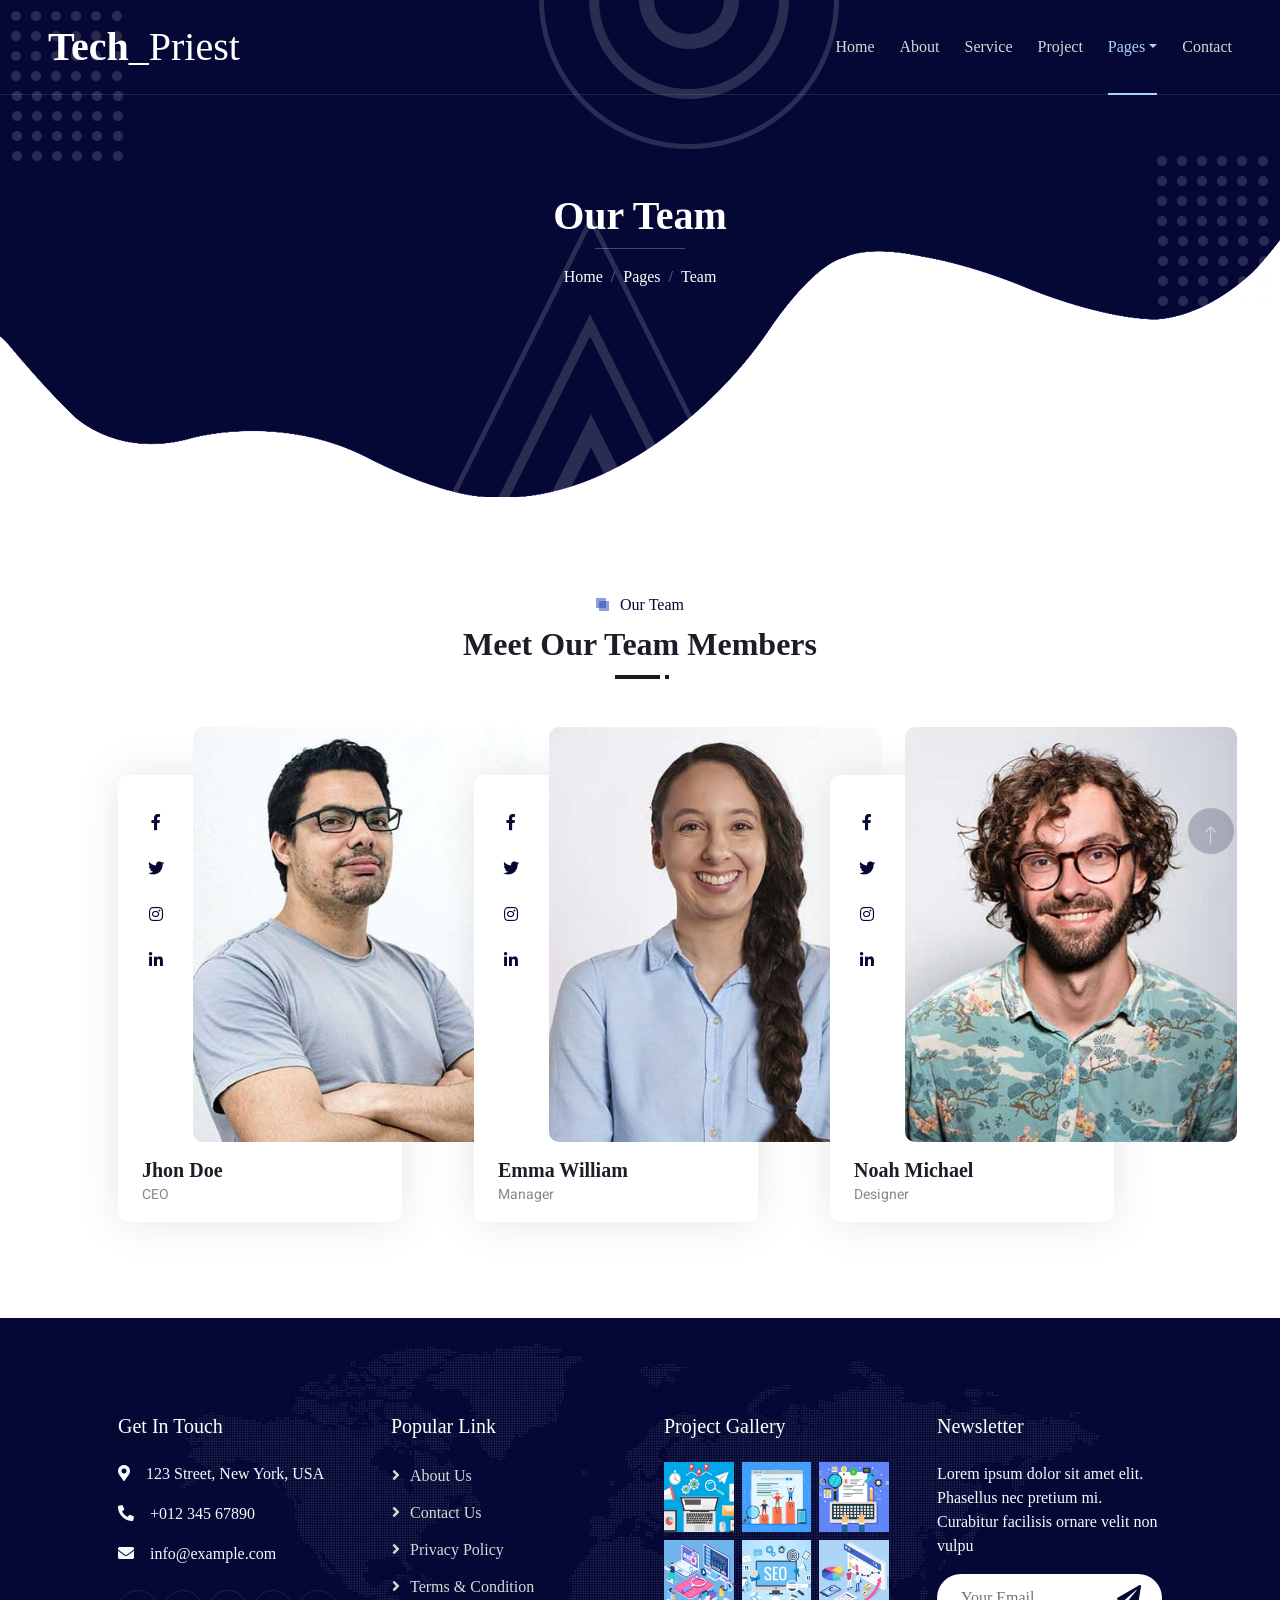
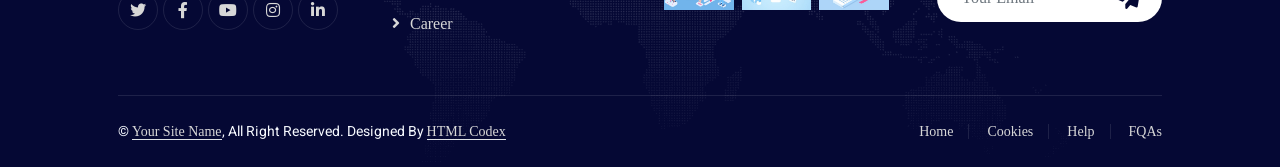
<file: team.html>
<!DOCTYPE html>
<html lang="en">

<head>
    <meta charset="utf-8">
    <title>Tech_Priest - Operations Optimized</title>
    <meta content="width=device-width, initial-scale=1.0" name="viewport">
    <meta content="" name="keywords">
    <meta content="" name="description">

    <!-- Favicon -->
    <link href="img/tech_priest_favicon_trimmed.svg" rel="icon">

    <!-- Google Web Fonts -->
    <link rel="preconnect" href="https://fonts.googleapis.com">
    <link rel="preconnect" href="https://fonts.gstatic.com" crossorigin>
    <link href="https://fonts.googleapis.com/css2?family=Heebo:wght@400;500&family=Roboto:wght@400;500;700&display=swap" rel="stylesheet"> 

    <!-- Icon Font Stylesheet -->
    <link href="https://cdnjs.cloudflare.com/ajax/libs/font-awesome/5.10.0/css/all.min.css" rel="stylesheet">
    <link href="https://cdn.jsdelivr.net/npm/bootstrap-icons@1.4.1/font/bootstrap-icons.css" rel="stylesheet">

    <!-- Libraries Stylesheet -->
    <link href="lib/animate/animate.min.css" rel="stylesheet">
    <link href="lib/owlcarousel/assets/owl.carousel.min.css" rel="stylesheet">
    <link href="lib/lightbox/css/lightbox.min.css" rel="stylesheet">

    <!-- Customized Bootstrap Stylesheet -->
    <link href="css/bootstrap.min.css" rel="stylesheet">

    <!-- Template Stylesheet -->
    <link href="css/style.css" rel="stylesheet">
</head>

<body>
    <div class="container-xxl bg-white p-0">
        <!-- Spinner Start -->
        <div id="spinner" class="show bg-white position-fixed translate-middle w-100 vh-100 top-50 start-50 d-flex align-items-center justify-content-center">
            <div class="spinner-grow text-primary" style="width: 3rem; height: 3rem;" role="status">
                <span class="sr-only">Loading...</span>
            </div>
        </div>
        <!-- Spinner End -->


        <!-- Navbar & Hero Start -->
        <div class="container-xxl position-relative p-0">
            <nav class="navbar navbar-expand-lg navbar-light px-4 px-lg-5 py-3 py-lg-0">
                <a href="" class="navbar-brand p-0">
                    <h1 class="m-0"><i class=""></i>Tech<span class="me-2">_Priest</span></h1>
                    <!-- <img src="img/logo.png" alt="Logo"> -->
                </a>
                <button class="navbar-toggler" type="button" data-bs-toggle="collapse" data-bs-target="#navbarCollapse">
                    <span class="fa fa-bars"></span>
                </button>
                <div class="collapse navbar-collapse" id="navbarCollapse">
                    <div class="navbar-nav ms-auto py-0">
                        <a href="index.html" class="nav-item nav-link">Home</a>
                        <a href="about.html" class="nav-item nav-link">About</a>
                        <a href="service.html" class="nav-item nav-link">Service</a>
                        <a href="project.html" class="nav-item nav-link">Project</a>
                        <div class="nav-item dropdown">
                            <a href="#" class="nav-link dropdown-toggle active" data-bs-toggle="dropdown">Pages</a>
                            <div class="dropdown-menu m-0">
                                <a href="team.html" class="dropdown-item active">Our Team</a>
                                <a href="testimonial.html" class="dropdown-item">Testimonial</a>
                                <a href="404.html" class="dropdown-item">404 Page</a>
                            </div>
                        </div>
                        <a href="contact.html" class="nav-item nav-link">Contact</a>
                    </div>
                    <!--<butaton type="button" class="btn text-secondary ms-3" data-bs-toggle="modal" data-bs-target="#searchModal"><i class="fa fa-search"></i></butaton>
                    <a href="https://htmlcodex.com/startup-company-website-template" class="btn btn-secondary text-light rounded-pill py-2 px-4 ms-3">Pro Version</a>-->
                </div>
            </nav>

            <div class="container-xxl py-5 bg-primary hero-header mb-5">
                <div class="container my-5 py-5 px-lg-5">
                    <div class="row g-5 py-5">
                        <div class="col-12 text-center">
                            <h1 class="text-white animated zoomIn">Our Team</h1>
                            <hr class="bg-white mx-auto mt-0" style="width: 90px;">
                            <nav aria-label="breadcrumb">
                                <ol class="breadcrumb justify-content-center">
                                    <li class="breadcrumb-item"><a class="text-white" href="#">Home</a></li>
                                    <li class="breadcrumb-item"><a class="text-white" href="#">Pages</a></li>
                                    <li class="breadcrumb-item text-white active" aria-current="page">Team</li>
                                </ol>
                            </nav>
                        </div>
                    </div>
                </div>
            </div>
        </div>
        <!-- Navbar & Hero End -->


        <!-- Full Screen Search Start -->
        <div class="modal fade" id="searchModal" tabindex="-1">
            <div class="modal-dialog modal-fullscreen">
                <div class="modal-content" style="background: rgba(29, 29, 39, 0.7);">
                    <div class="modal-header border-0">
                        <button type="button" class="btn bg-white btn-close" data-bs-dismiss="modal" aria-label="Close"></button>
                    </div>
                    <div class="modal-body d-flex align-items-center justify-content-center">
                        <div class="input-group" style="max-width: 600px;">
                            <input type="text" class="form-control bg-transparent border-light p-3" placeholder="Type search keyword">
                            <button class="btn btn-light px-4"><i class="bi bi-search"></i></button>
                        </div>
                    </div>
                </div>
            </div>
        </div>
        <!-- Full Screen Search End -->


        <!-- Team Start -->
        <div class="container-xxl py-5">
            <div class="container px-lg-5">
                <div class="section-title position-relative text-center mb-5 pb-2 wow fadeInUp" data-wow-delay="0.1s">
                    <h6 class="position-relative d-inline text-primary ps-4">Our Team</h6>
                    <h2 class="mt-2">Meet Our Team Members</h2>
                </div>
                <div class="row g-4">
                    <div class="col-lg-4 col-md-6 wow fadeInUp" data-wow-delay="0.1s">
                        <div class="team-item">
                            <div class="d-flex">
                                <div class="flex-shrink-0 d-flex flex-column align-items-center mt-4 pt-5" style="width: 75px;">
                                    <a class="btn btn-square text-primary bg-white my-1" href=""><i class="fab fa-facebook-f"></i></a>
                                    <a class="btn btn-square text-primary bg-white my-1" href=""><i class="fab fa-twitter"></i></a>
                                    <a class="btn btn-square text-primary bg-white my-1" href=""><i class="fab fa-instagram"></i></a>
                                    <a class="btn btn-square text-primary bg-white my-1" href=""><i class="fab fa-linkedin-in"></i></a>
                                </div>
                                <img class="img-fluid rounded w-100" src="img/team-1.jpg" alt="">
                            </div>
                            <div class="px-4 py-3">
                                <h5 class="fw-bold m-0">Jhon Doe</h5>
                                <small>CEO</small>
                            </div>
                        </div>
                    </div>
                    <div class="col-lg-4 col-md-6 wow fadeInUp" data-wow-delay="0.3s">
                        <div class="team-item">
                            <div class="d-flex">
                                <div class="flex-shrink-0 d-flex flex-column align-items-center mt-4 pt-5" style="width: 75px;">
                                    <a class="btn btn-square text-primary bg-white my-1" href=""><i class="fab fa-facebook-f"></i></a>
                                    <a class="btn btn-square text-primary bg-white my-1" href=""><i class="fab fa-twitter"></i></a>
                                    <a class="btn btn-square text-primary bg-white my-1" href=""><i class="fab fa-instagram"></i></a>
                                    <a class="btn btn-square text-primary bg-white my-1" href=""><i class="fab fa-linkedin-in"></i></a>
                                </div>
                                <img class="img-fluid rounded w-100" src="img/team-2.jpg" alt="">
                            </div>
                            <div class="px-4 py-3">
                                <h5 class="fw-bold m-0">Emma William</h5>
                                <small>Manager</small>
                            </div>
                        </div>
                    </div>
                    <div class="col-lg-4 col-md-6 wow fadeInUp" data-wow-delay="0.6s">
                        <div class="team-item">
                            <div class="d-flex">
                                <div class="flex-shrink-0 d-flex flex-column align-items-center mt-4 pt-5" style="width: 75px;">
                                    <a class="btn btn-square text-primary bg-white my-1" href=""><i class="fab fa-facebook-f"></i></a>
                                    <a class="btn btn-square text-primary bg-white my-1" href=""><i class="fab fa-twitter"></i></a>
                                    <a class="btn btn-square text-primary bg-white my-1" href=""><i class="fab fa-instagram"></i></a>
                                    <a class="btn btn-square text-primary bg-white my-1" href=""><i class="fab fa-linkedin-in"></i></a>
                                </div>
                                <img class="img-fluid rounded w-100" src="img/team-3.jpg" alt="">
                            </div>
                            <div class="px-4 py-3">
                                <h5 class="fw-bold m-0">Noah Michael</h5>
                                <small>Designer</small>
                            </div>
                        </div>
                    </div>
                </div>
            </div>
        </div>
        <!-- Team End -->
        

        <!-- Footer Start -->
        <div class="container-fluid bg-primary text-light footer mt-5 pt-5 wow fadeIn" data-wow-delay="0.1s">
            <div class="container py-5 px-lg-5">
                <div class="row g-5">
                    <div class="col-md-6 col-lg-3">
                        <h5 class="text-white mb-4">Get In Touch</h5>
                        <p><i class="fa fa-map-marker-alt me-3"></i>123 Street, New York, USA</p>
                        <p><i class="fa fa-phone-alt me-3"></i>+012 345 67890</p>
                        <p><i class="fa fa-envelope me-3"></i>info@example.com</p>
                        <div class="d-flex pt-2">
                            <a class="btn btn-outline-light btn-social" href=""><i class="fab fa-twitter"></i></a>
                            <a class="btn btn-outline-light btn-social" href=""><i class="fab fa-facebook-f"></i></a>
                            <a class="btn btn-outline-light btn-social" href=""><i class="fab fa-youtube"></i></a>
                            <a class="btn btn-outline-light btn-social" href=""><i class="fab fa-instagram"></i></a>
                            <a class="btn btn-outline-light btn-social" href=""><i class="fab fa-linkedin-in"></i></a>
                        </div>
                    </div>
                    <div class="col-md-6 col-lg-3">
                        <h5 class="text-white mb-4">Popular Link</h5>
                        <a class="btn btn-link" href="">About Us</a>
                        <a class="btn btn-link" href="">Contact Us</a>
                        <a class="btn btn-link" href="">Privacy Policy</a>
                        <a class="btn btn-link" href="">Terms & Condition</a>
                        <a class="btn btn-link" href="">Career</a>
                    </div>
                    <div class="col-md-6 col-lg-3">
                        <h5 class="text-white mb-4">Project Gallery</h5>
                        <div class="row g-2">
                            <div class="col-4">
                                <img class="img-fluid" src="img/portfolio-1.jpg" alt="Image">
                            </div>
                            <div class="col-4">
                                <img class="img-fluid" src="img/portfolio-2.jpg" alt="Image">
                            </div>
                            <div class="col-4">
                                <img class="img-fluid" src="img/portfolio-3.jpg" alt="Image">
                            </div>
                            <div class="col-4">
                                <img class="img-fluid" src="img/portfolio-4.jpg" alt="Image">
                            </div>
                            <div class="col-4">
                                <img class="img-fluid" src="img/portfolio-5.jpg" alt="Image">
                            </div>
                            <div class="col-4">
                                <img class="img-fluid" src="img/portfolio-6.jpg" alt="Image">
                            </div>
                        </div>
                    </div>
                    <div class="col-md-6 col-lg-3">
                        <h5 class="text-white mb-4">Newsletter</h5>
                        <p>Lorem ipsum dolor sit amet elit. Phasellus nec pretium mi. Curabitur facilisis ornare velit non vulpu</p>
                        <div class="position-relative w-100 mt-3">
                            <input class="form-control border-0 rounded-pill w-100 ps-4 pe-5" type="text" placeholder="Your Email" style="height: 48px;">
                            <button type="button" class="btn shadow-none position-absolute top-0 end-0 mt-1 me-2"><i class="fa fa-paper-plane text-primary fs-4"></i></button>
                        </div>
                    </div>
                </div>
            </div>
            <div class="container px-lg-5">
                <div class="copyright">
                    <div class="row">
                        <div class="col-md-6 text-center text-md-start mb-3 mb-md-0">
                            &copy; <a class="border-bottom" href="#">Your Site Name</a>, All Right Reserved. 
							
							<!--/*** This template is free as long as you keep the footer author’s credit link/attribution link/backlink. If you'd like to use the template without the footer author’s credit link/attribution link/backlink, you can purchase the Credit Removal License from "https://htmlcodex.com/credit-removal". Thank you for your support. ***/-->
							Designed By <a class="border-bottom" href="https://htmlcodex.com">HTML Codex</a>
                        </div>
                        <div class="col-md-6 text-center text-md-end">
                            <div class="footer-menu">
                                <a href="">Home</a>
                                <a href="">Cookies</a>
                                <a href="">Help</a>
                                <a href="">FQAs</a>
                            </div>
                        </div>
                    </div>
                </div>
            </div>
        </div>
        <!-- Footer End -->


        <!-- Back to Top -->
        <a href="#" class="btn btn-lg btn-primary btn-lg-square back-to-top pt-2"><i class="bi bi-arrow-up"></i></a>
    </div>

    <!-- JavaScript Libraries -->
    <script src="https://code.jquery.com/jquery-3.4.1.min.js"></script>
    <script src="https://cdn.jsdelivr.net/npm/bootstrap@5.0.0/dist/js/bootstrap.bundle.min.js"></script>
    <script src="lib/wow/wow.min.js"></script>
    <script src="lib/easing/easing.min.js"></script>
    <script src="lib/waypoints/waypoints.min.js"></script>
    <script src="lib/owlcarousel/owl.carousel.min.js"></script>
    <script src="lib/isotope/isotope.pkgd.min.js"></script>
    <script src="lib/lightbox/js/lightbox.min.js"></script>

    <!-- Template Javascript -->
    <script src="js/main.js"></script>
</body>

</html>
</file>
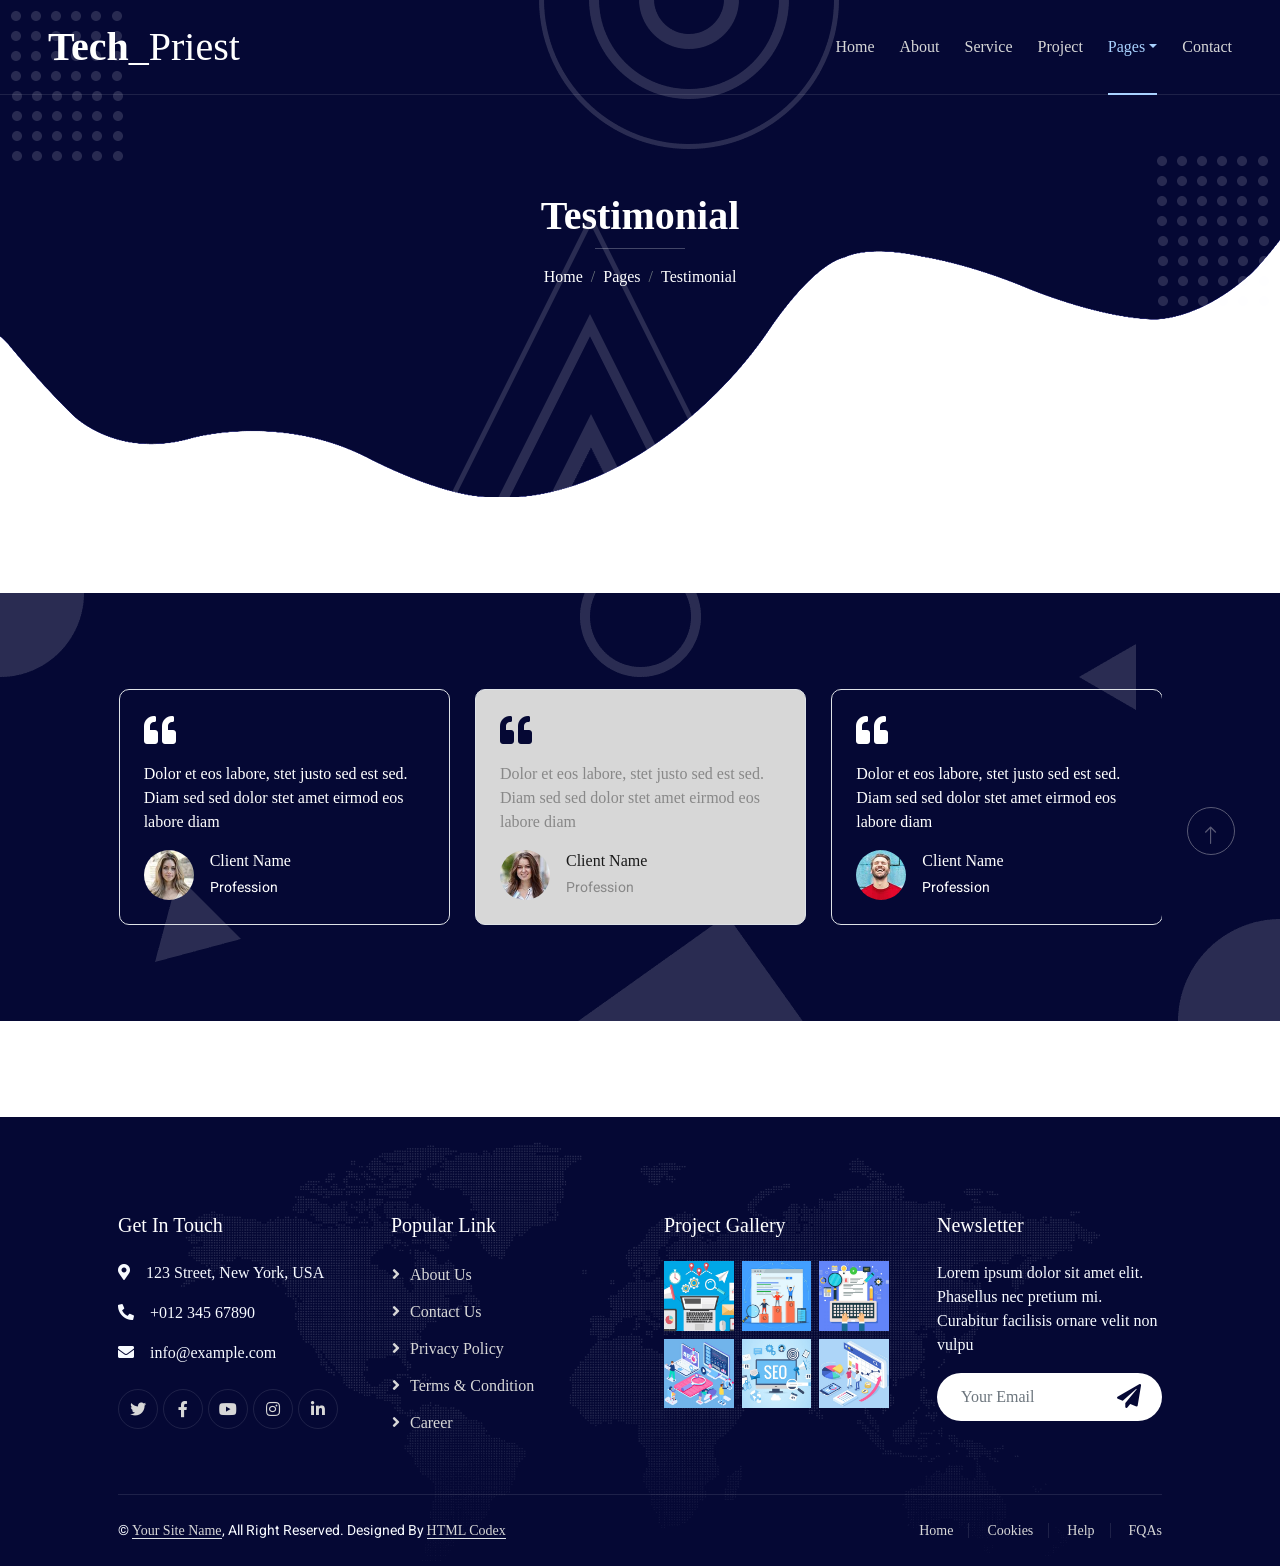
<file: testimonial.html>
<!DOCTYPE html>
<html lang="en">

<head>
    <meta charset="utf-8">
    <title>Tech_Priest - Operations Optimized</title>
    <meta content="width=device-width, initial-scale=1.0" name="viewport">
    <meta content="" name="keywords">
    <meta content="" name="description">

    <!-- Favicon -->
    <link href="img/tech_priest_favicon_trimmed.svg" rel="icon">

    <!-- Google Web Fonts -->
    <link rel="preconnect" href="https://fonts.googleapis.com">
    <link rel="preconnect" href="https://fonts.gstatic.com" crossorigin>
    <link href="https://fonts.googleapis.com/css2?family=Heebo:wght@400;500&family=Roboto:wght@400;500;700&display=swap" rel="stylesheet"> 

    <!-- Icon Font Stylesheet -->
    <link href="https://cdnjs.cloudflare.com/ajax/libs/font-awesome/5.10.0/css/all.min.css" rel="stylesheet">
    <link href="https://cdn.jsdelivr.net/npm/bootstrap-icons@1.4.1/font/bootstrap-icons.css" rel="stylesheet">

    <!-- Libraries Stylesheet -->
    <link href="lib/animate/animate.min.css" rel="stylesheet">
    <link href="lib/owlcarousel/assets/owl.carousel.min.css" rel="stylesheet">
    <link href="lib/lightbox/css/lightbox.min.css" rel="stylesheet">

    <!-- Customized Bootstrap Stylesheet -->
    <link href="css/bootstrap.min.css" rel="stylesheet">

    <!-- Template Stylesheet -->
    <link href="css/style.css" rel="stylesheet">
</head>

<body>
    <div class="container-xxl bg-white p-0">
        <!-- Spinner Start -->
        <div id="spinner" class="show bg-white position-fixed translate-middle w-100 vh-100 top-50 start-50 d-flex align-items-center justify-content-center">
            <div class="spinner-grow text-primary" style="width: 3rem; height: 3rem;" role="status">
                <span class="sr-only">Loading...</span>
            </div>
        </div>
        <!-- Spinner End -->


        <!-- Navbar & Hero Start -->
        <div class="container-xxl position-relative p-0">
            <nav class="navbar navbar-expand-lg navbar-light px-4 px-lg-5 py-3 py-lg-0">
                <a href="" class="navbar-brand p-0">
                    <h1 class="m-0"><i class=""></i>Tech<span class="me-2">_Priest</span></h1>
                    <!-- <img src="img/logo.png" alt="Logo"> -->
                </a>
                <button class="navbar-toggler" type="button" data-bs-toggle="collapse" data-bs-target="#navbarCollapse">
                    <span class="fa fa-bars"></span>
                </button>
                <div class="collapse navbar-collapse" id="navbarCollapse">
                    <div class="navbar-nav ms-auto py-0">
                        <a href="index.html" class="nav-item nav-link">Home</a>
                        <a href="about.html" class="nav-item nav-link">About</a>
                        <a href="service.html" class="nav-item nav-link">Service</a>
                        <a href="project.html" class="nav-item nav-link">Project</a>
                        <div class="nav-item dropdown">
                            <a href="#" class="nav-link dropdown-toggle active" data-bs-toggle="dropdown">Pages</a>
                            <div class="dropdown-menu m-0">
                                <a href="team.html" class="dropdown-item">Our Team</a>
                                <a href="testimonial.html" class="dropdown-item active">Testimonial</a>
                                <a href="404.html" class="dropdown-item">404 Page</a>
                            </div>
                        </div>
                        <a href="contact.html" class="nav-item nav-link">Contact</a>
                    </div>
                    <!--<butaton type="button" class="btn text-secondary ms-3" data-bs-toggle="modal" data-bs-target="#searchModal"><i class="fa fa-search"></i></butaton>
                    <a href="https://htmlcodex.com/startup-company-website-template" class="btn btn-secondary text-light rounded-pill py-2 px-4 ms-3">Pro Version</a>-->
                </div>
            </nav>

            <div class="container-xxl py-5 bg-primary hero-header mb-5">
                <div class="container my-5 py-5 px-lg-5">
                    <div class="row g-5 py-5">
                        <div class="col-12 text-center">
                            <h1 class="text-white animated zoomIn">Testimonial</h1>
                            <hr class="bg-white mx-auto mt-0" style="width: 90px;">
                            <nav aria-label="breadcrumb">
                                <ol class="breadcrumb justify-content-center">
                                    <li class="breadcrumb-item"><a class="text-white" href="#">Home</a></li>
                                    <li class="breadcrumb-item"><a class="text-white" href="#">Pages</a></li>
                                    <li class="breadcrumb-item text-white active" aria-current="page">Testimonial</li>
                                </ol>
                            </nav>
                        </div>
                    </div>
                </div>
            </div>
        </div>
        <!-- Navbar & Hero End -->


        <!-- Full Screen Search Start -->
        <div class="modal fade" id="searchModal" tabindex="-1">
            <div class="modal-dialog modal-fullscreen">
                <div class="modal-content" style="background: rgba(29, 29, 39, 0.7);">
                    <div class="modal-header border-0">
                        <button type="button" class="btn bg-white btn-close" data-bs-dismiss="modal" aria-label="Close"></button>
                    </div>
                    <div class="modal-body d-flex align-items-center justify-content-center">
                        <div class="input-group" style="max-width: 600px;">
                            <input type="text" class="form-control bg-transparent border-light p-3" placeholder="Type search keyword">
                            <button class="btn btn-light px-4"><i class="bi bi-search"></i></button>
                        </div>
                    </div>
                </div>
            </div>
        </div>
        <!-- Full Screen Search End -->


        <!-- Testimonial Start -->
        <div class="container-xxl bg-primary testimonial py-5 wow fadeInUp" data-wow-delay="0.1s" style="margin: 6rem 0;">
            <div class="container py-5 px-lg-5">
                <div class="owl-carousel testimonial-carousel">
                    <div class="testimonial-item bg-transparent border rounded text-white p-4">
                        <i class="fa fa-quote-left fa-2x mb-3"></i>
                        <p>Dolor et eos labore, stet justo sed est sed. Diam sed sed dolor stet amet eirmod eos labore diam</p>
                        <div class="d-flex align-items-center">
                            <img class="img-fluid flex-shrink-0 rounded-circle" src="img/testimonial-1.jpg" style="width: 50px; height: 50px;">
                            <div class="ps-3">
                                <h6 class="text-white mb-1">Client Name</h6>
                                <small>Profession</small>
                            </div>
                        </div>
                    </div>
                    <div class="testimonial-item bg-transparent border rounded text-white p-4">
                        <i class="fa fa-quote-left fa-2x mb-3"></i>
                        <p>Dolor et eos labore, stet justo sed est sed. Diam sed sed dolor stet amet eirmod eos labore diam</p>
                        <div class="d-flex align-items-center">
                            <img class="img-fluid flex-shrink-0 rounded-circle" src="img/testimonial-2.jpg" style="width: 50px; height: 50px;">
                            <div class="ps-3">
                                <h6 class="text-white mb-1">Client Name</h6>
                                <small>Profession</small>
                            </div>
                        </div>
                    </div>
                    <div class="testimonial-item bg-transparent border rounded text-white p-4">
                        <i class="fa fa-quote-left fa-2x mb-3"></i>
                        <p>Dolor et eos labore, stet justo sed est sed. Diam sed sed dolor stet amet eirmod eos labore diam</p>
                        <div class="d-flex align-items-center">
                            <img class="img-fluid flex-shrink-0 rounded-circle" src="img/testimonial-3.jpg" style="width: 50px; height: 50px;">
                            <div class="ps-3">
                                <h6 class="text-white mb-1">Client Name</h6>
                                <small>Profession</small>
                            </div>
                        </div>
                    </div>
                    <div class="testimonial-item bg-transparent border rounded text-white p-4">
                        <i class="fa fa-quote-left fa-2x mb-3"></i>
                        <p>Dolor et eos labore, stet justo sed est sed. Diam sed sed dolor stet amet eirmod eos labore diam</p>
                        <div class="d-flex align-items-center">
                            <img class="img-fluid flex-shrink-0 rounded-circle" src="img/testimonial-4.jpg" style="width: 50px; height: 50px;">
                            <div class="ps-3">
                                <h6 class="text-white mb-1">Client Name</h6>
                                <small>Profession</small>
                            </div>
                        </div>
                    </div>
                </div>
            </div>
        </div>
        <!-- Testimonial End -->
        

        <!-- Footer Start -->
        <div class="container-fluid bg-primary text-light footer mt-5 pt-5 wow fadeIn" data-wow-delay="0.1s">
            <div class="container py-5 px-lg-5">
                <div class="row g-5">
                    <div class="col-md-6 col-lg-3">
                        <h5 class="text-white mb-4">Get In Touch</h5>
                        <p><i class="fa fa-map-marker-alt me-3"></i>123 Street, New York, USA</p>
                        <p><i class="fa fa-phone-alt me-3"></i>+012 345 67890</p>
                        <p><i class="fa fa-envelope me-3"></i>info@example.com</p>
                        <div class="d-flex pt-2">
                            <a class="btn btn-outline-light btn-social" href=""><i class="fab fa-twitter"></i></a>
                            <a class="btn btn-outline-light btn-social" href=""><i class="fab fa-facebook-f"></i></a>
                            <a class="btn btn-outline-light btn-social" href=""><i class="fab fa-youtube"></i></a>
                            <a class="btn btn-outline-light btn-social" href=""><i class="fab fa-instagram"></i></a>
                            <a class="btn btn-outline-light btn-social" href=""><i class="fab fa-linkedin-in"></i></a>
                        </div>
                    </div>
                    <div class="col-md-6 col-lg-3">
                        <h5 class="text-white mb-4">Popular Link</h5>
                        <a class="btn btn-link" href="">About Us</a>
                        <a class="btn btn-link" href="">Contact Us</a>
                        <a class="btn btn-link" href="">Privacy Policy</a>
                        <a class="btn btn-link" href="">Terms & Condition</a>
                        <a class="btn btn-link" href="">Career</a>
                    </div>
                    <div class="col-md-6 col-lg-3">
                        <h5 class="text-white mb-4">Project Gallery</h5>
                        <div class="row g-2">
                            <div class="col-4">
                                <img class="img-fluid" src="img/portfolio-1.jpg" alt="Image">
                            </div>
                            <div class="col-4">
                                <img class="img-fluid" src="img/portfolio-2.jpg" alt="Image">
                            </div>
                            <div class="col-4">
                                <img class="img-fluid" src="img/portfolio-3.jpg" alt="Image">
                            </div>
                            <div class="col-4">
                                <img class="img-fluid" src="img/portfolio-4.jpg" alt="Image">
                            </div>
                            <div class="col-4">
                                <img class="img-fluid" src="img/portfolio-5.jpg" alt="Image">
                            </div>
                            <div class="col-4">
                                <img class="img-fluid" src="img/portfolio-6.jpg" alt="Image">
                            </div>
                        </div>
                    </div>
                    <div class="col-md-6 col-lg-3">
                        <h5 class="text-white mb-4">Newsletter</h5>
                        <p>Lorem ipsum dolor sit amet elit. Phasellus nec pretium mi. Curabitur facilisis ornare velit non vulpu</p>
                        <div class="position-relative w-100 mt-3">
                            <input class="form-control border-0 rounded-pill w-100 ps-4 pe-5" type="text" placeholder="Your Email" style="height: 48px;">
                            <button type="button" class="btn shadow-none position-absolute top-0 end-0 mt-1 me-2"><i class="fa fa-paper-plane text-primary fs-4"></i></button>
                        </div>
                    </div>
                </div>
            </div>
            <div class="container px-lg-5">
                <div class="copyright">
                    <div class="row">
                        <div class="col-md-6 text-center text-md-start mb-3 mb-md-0">
                            &copy; <a class="border-bottom" href="#">Your Site Name</a>, All Right Reserved. 
							
							<!--/*** This template is free as long as you keep the footer author’s credit link/attribution link/backlink. If you'd like to use the template without the footer author’s credit link/attribution link/backlink, you can purchase the Credit Removal License from "https://htmlcodex.com/credit-removal". Thank you for your support. ***/-->
							Designed By <a class="border-bottom" href="https://htmlcodex.com">HTML Codex</a>
                        </div>
                        <div class="col-md-6 text-center text-md-end">
                            <div class="footer-menu">
                                <a href="">Home</a>
                                <a href="">Cookies</a>
                                <a href="">Help</a>
                                <a href="">FQAs</a>
                            </div>
                        </div>
                    </div>
                </div>
            </div>
        </div>
        <!-- Footer End -->


        <!-- Back to Top -->
        <a href="#" class="btn btn-lg btn-primary btn-lg-square back-to-top pt-2"><i class="bi bi-arrow-up"></i></a>
    </div>

    <!-- JavaScript Libraries -->
    <script src="https://code.jquery.com/jquery-3.4.1.min.js"></script>
    <script src="https://cdn.jsdelivr.net/npm/bootstrap@5.0.0/dist/js/bootstrap.bundle.min.js"></script>
    <script src="lib/wow/wow.min.js"></script>
    <script src="lib/easing/easing.min.js"></script>
    <script src="lib/waypoints/waypoints.min.js"></script>
    <script src="lib/owlcarousel/owl.carousel.min.js"></script>
    <script src="lib/isotope/isotope.pkgd.min.js"></script>
    <script src="lib/lightbox/js/lightbox.min.js"></script>

    <!-- Template Javascript -->
    <script src="js/main.js"></script>
</body>

</html>
</file>
<file: css/style.css>
/********** Template CSS **********/
:root {
    --primary: #050834;
    --secondary: #a9d2ff;
    --light: #d7d7d7;
    --dark: #1a1a1a;
    --my-font: 'DEC Terminal Modern', 'Share Tech Mono', 'IBM Plex Mono';
    --my-font-2: 'Audiowide', 'Coda';
}


/*** Spinner ***/
#spinner {
    opacity: 0;
    visibility: hidden;
    transition: opacity .5s ease-out, visibility 0s linear .5s;
    z-index: 99999;
}

#spinner.show {
    transition: opacity .5s ease-out, visibility 0s linear 0s;
    visibility: visible;
    opacity: 1;
}

.back-to-top {
    position: fixed;
    display: none;
    right: 45px;
    bottom: 45px;
    z-index: 99;
}


/*** Heading ***/
h1,
h2,
h3,
.fw-bold {
    font-weight: 700 !important;
    font-family: var(--my-font-2);
}

h4,
h5,
h6,
.fw-medium {
    font-weight: 500 !important;
    font-family: var(--my-font-2);
}

p,
a,
li,
span,
label,
button,
input,
textarea
{
    font-family: var(--my-font);
    font-weight: 400;
}

.custom-background {
    background-color: var(--light);
}


/*** Button ***/
.btn {
    font-weight: 700;
    transition: .5s;
    font-family: var(--my-font);
}

.btn-square {
    width: 38px;
    height: 38px;
}

.btn-sm-square {
    width: 32px;
    height: 32px;
}

.btn-lg-square {
    width: 48px;
    height: 48px;
}

.btn-square,
.btn-sm-square,
.btn-lg-square {
    padding: 0;
    display: flex;
    align-items: center;
    justify-content: center;
    font-weight: normal;
    border-radius: 50px;
}


/*** Navbar ***/
.navbar-light .navbar-nav .nav-link {
    position: relative;
    margin-left: 25px;
    padding: 35px 0;
    color: var(--light) !important;
    outline: none;
    transition: .5s;
}

.sticky-top.navbar-light .navbar-nav .nav-link {
    padding: 20px 0;
    color: var(--dark) !important;
}

.navbar-light .navbar-nav .nav-link:hover,
.navbar-light .navbar-nav .nav-link.active {
    color: var(--secondary) !important;
}

.navbar-light .navbar-brand h1 {
    color: #FFFFFF;
}

.navbar-light .navbar-brand img {
    max-height: 60px;
    transition: .5s;
}

.sticky-top.navbar-light .navbar-brand img {
    max-height: 45px;
}

@media (max-width: 991.98px) {
    .sticky-top.navbar-light {
        position: relative;
        background: #FFFFFF;
    }

    .navbar-light .navbar-collapse {
        margin-top: 15px;
        border-top: 1px solid #DDDDDD;
    }

    .navbar-light .navbar-nav .nav-link,
    .sticky-top.navbar-light .navbar-nav .nav-link {
        padding: 10px 0;
        margin-left: 0;
        color: var(--dark) !important;
    }

    .navbar-light .navbar-brand h1 {
        color: var(--primary);
    }

    .navbar-light .navbar-brand img {
        max-height: 45px;
    }
}

@media (min-width: 992px) {
    .navbar-light {
        position: absolute;
        width: 100%;
        top: 0;
        left: 0;
        border-bottom: 1px solid rgba(256, 256, 256, .1);
        z-index: 999;
    }
    
    .sticky-top.navbar-light {
        position: fixed;
        background: #FFFFFF;
    }

    .navbar-light .navbar-nav .nav-link::before {
        position: absolute;
        content: "";
        width: 0;
        height: 2px;
        bottom: -1px;
        left: 50%;
        background: var(--secondary);
        transition: .5s;
    }

    .navbar-light .navbar-nav .nav-link:hover::before,
    .navbar-light .navbar-nav .nav-link.active::before {
        width: 100%;
        left: 0;
    }

    .navbar-light .navbar-nav .nav-link.nav-contact::before {
        display: none;
    }

    .sticky-top.navbar-light .navbar-brand h1 {
        color: var(--primary);
    }
}

.header-logo {
    position: relative;
    z-index: 1;
}


/*** Hero Header ***/
.hero-header {
    background:
        url(../img/bg-dot.png),
        url(../img/bg-dot.png),
        url(../img/bg-round.png),
        url(../img/bg-tree.png),
        url(../img/bg-bottom-hero.png);
    background-position:
        10px 10px,
        bottom 190px right 10px,
        left 55% top -1px,
        left 45% bottom -1px,
        center bottom -1px;
    background-repeat: no-repeat;
}

.bg-primary {
    background-color: var(--primary);!important;
}


/*** Section Title ***/
.section-title::before {
    position: absolute;
    content: "";
    width: 45px;
    height: 4px;
    bottom: 0;
    left: 0;
    background: var(--dark);
}

.section-title::after {
    position: absolute;
    content: "";
    width: 4px;
    height: 4px;
    bottom: 0;
    left: 50px;
    background: var(--dark);
}

.section-title.text-center::before {
    left: 50%;
    margin-left: -25px;
}

.section-title.text-center::after {
    left: 50%;
    margin-left: 25px;
}

.section-title h6::before,
.section-title h6::after {
    position: absolute;
    content: "";
    width: 10px;
    height: 10px;
    top: 2px;
    left: 0;
    background: rgba(33, 66, 177, .5);
}

.section-title h6::after {
    top: 5px;
    left: 3px;
}

.ready-text {
    font-family: var(--my-font);
    color: var(--light);
}


/*** Service ***/
.service-item {
    position: relative;
    height: 350px;
    padding: 30px 25px;
    background: #FFFFFF;
    box-shadow: 0 0 45px rgba(0, 0, 0, .08);
    transition: .5s;
}

.service-item:hover {
    background: var(--primary);
}

.service-item .service-icon {
    margin: 0 auto 20px auto;
    width: 90px;
    height: 90px;
    display: flex;
    align-items: center;
    justify-content: center;
    color: var(--light);
    background: url(../img/icon-shape-5-01.png) center center no-repeat;
    background-size: cover;
    transition: .5s;
}

.service-item:hover .service-icon {
    color: var(--primary);
    background: url(../img/icon-shape-white.png);
}

.service-item h5,
.service-item p {
    transition: .5s;
}

.service-item:hover h5,
.service-item:hover p {
    color: var(--light);
}

.service-item a.btn {
    position: relative;
    display: flex;
    color: var(--primary);
    transition: .5s;
    z-index: 1;
}

.service-item:hover a.btn {
    color: var(--primary);
}

.service-item a.btn::before {
    position: absolute;
    content: "";
    width: 35px;
    height: 35px;
    top: 0;
    left: 0;
    border-radius: 35px;
    background: #DDDDDD;
    transition: .5s;
    z-index: -1;
}

.service-item:hover a.btn::before {
    width: 100%;
    background: var(--light);
}


/*** Testimonial ***/
.newsletter,
.testimonial {
    background:
        url(../img/bg-top.png),
        url(../img/bg-bottom.png);
    background-position:
        left top,
        right bottom;
    background-repeat: no-repeat;
}

.testimonial-carousel .owl-item .testimonial-item,
.testimonial-carousel .owl-item.center .testimonial-item * {
    transition: .5s;
}

.testimonial-carousel .owl-item.center .testimonial-item {
    background: var(--light) !important;
    border-color: var(--light);
}

.testimonial-carousel .owl-item.center .testimonial-item * {
    color: #888888;
}

.testimonial-carousel .owl-item.center .testimonial-item i {
    color: var(--primary) !important;
}

.testimonial-carousel .owl-item.center .testimonial-item h6 {
    color: var(--dark) !important;
}


/*** Team ***/
.team-item {
    position: relative;
    transition: .5s;
    z-index: 1;
}

.team-item::after {
    position: absolute;
    content: "";
    top: 3rem;
    right: 3rem;
    bottom: 0;
    left: 0;
    border-radius: 10px;
    background: #FFFFFF;
    box-shadow: 0 0 45px rgba(0, 0, 0, .1);
    transition: .5s;
    z-index: -1;
}

.team-item:hover::after {
    background: var(--primary);
}

.team-item h5,
.team-item small {
    transition: .5s;
}

.team-item:hover h5,
.team-item:hover small {
    color: var(--light);
}


/*** Project Portfolio ***/
#portfolio-flters .btn {
    position: relative;
    display: inline-block;
    margin: 10px 4px 0 4px;
    transition: .5s;
}

#portfolio-flters .btn::after {
    position: absolute;
    content: "";
    right: -1px;
    bottom: -1px;
    border-left: 20px solid transparent;
    border-right: 0 solid transparent;
    border-bottom: 50px solid #FFFFFF;
}

#portfolio-flters .btn:hover,
#portfolio-flters .btn.active {
    color: var(--light);
    background: var(--primary);
}

.portfolio-overlay {
    position: absolute;
    display: flex;
    flex-direction: column;
    justify-content: center;
    width: 100%;
    height: 100%;
    padding: 30px;
    top: 0;
    left: 0;
    background: var(--primary);
    transition: .5s;
    z-index: 1;
    opacity: 0;
}

.portfolio-item:hover .portfolio-overlay {
    opacity: 1;
}

.portfolio-item .btn {
    position: absolute;
    width: 90px;
    height: 90px;
    top: 0px;
    right: 0px;
    display: flex;
    align-items: center;
    justify-content: center;
    background: url(../img/icon-shape-white.png) center center no-repeat;
    border: none;
    transition: .5s;
    opacity: 0;
    z-index: 2;
}

.portfolio-item:hover .btn {
    opacity: 1;
    transition-delay: .15s;
}


/*** Footer ***/
.footer {
    background: url(../img/footer.png) center center no-repeat;
    background-size: contain;
}

.footer .btn.btn-social {
    margin-right: 5px;
    width: 40px;
    height: 40px;
    display: flex;
    align-items: center;
    justify-content: center;
    color: var(--light);
    border: 1px solid rgba(256, 256, 256, .1);
    border-radius: 40px;
    transition: .3s;
}

.footer .btn.btn-social:hover {
    color: var(--primary);
}

.footer .btn.btn-link {
    display: block;
    margin-bottom: 10px;
    padding: 0;
    text-align: left;
    color: var(--light);
    font-weight: normal;
    transition: .3s;
}

.footer .btn.btn-link::before {
    position: relative;
    content: "\f105";
    font-family: "Font Awesome 5 Free";
    font-weight: 900;
    margin-right: 10px;
}

.footer .btn.btn-link:hover {
    letter-spacing: 1px;
    box-shadow: none;
}

.footer .copyright {
    padding: 25px 0;
    font-size: 14px;
    border-top: 1px solid rgba(256, 256, 256, .1);
}

.footer .copyright a {
    color: var(--light);
}

.footer .footer-menu a {
    margin-right: 15px;
    padding-right: 15px;
    border-right: 1px solid rgba(255, 255, 255, .1);
}

.footer .footer-menu a:last-child {
    margin-right: 0;
    padding-right: 0;
    border-right: none;
}
</file>
